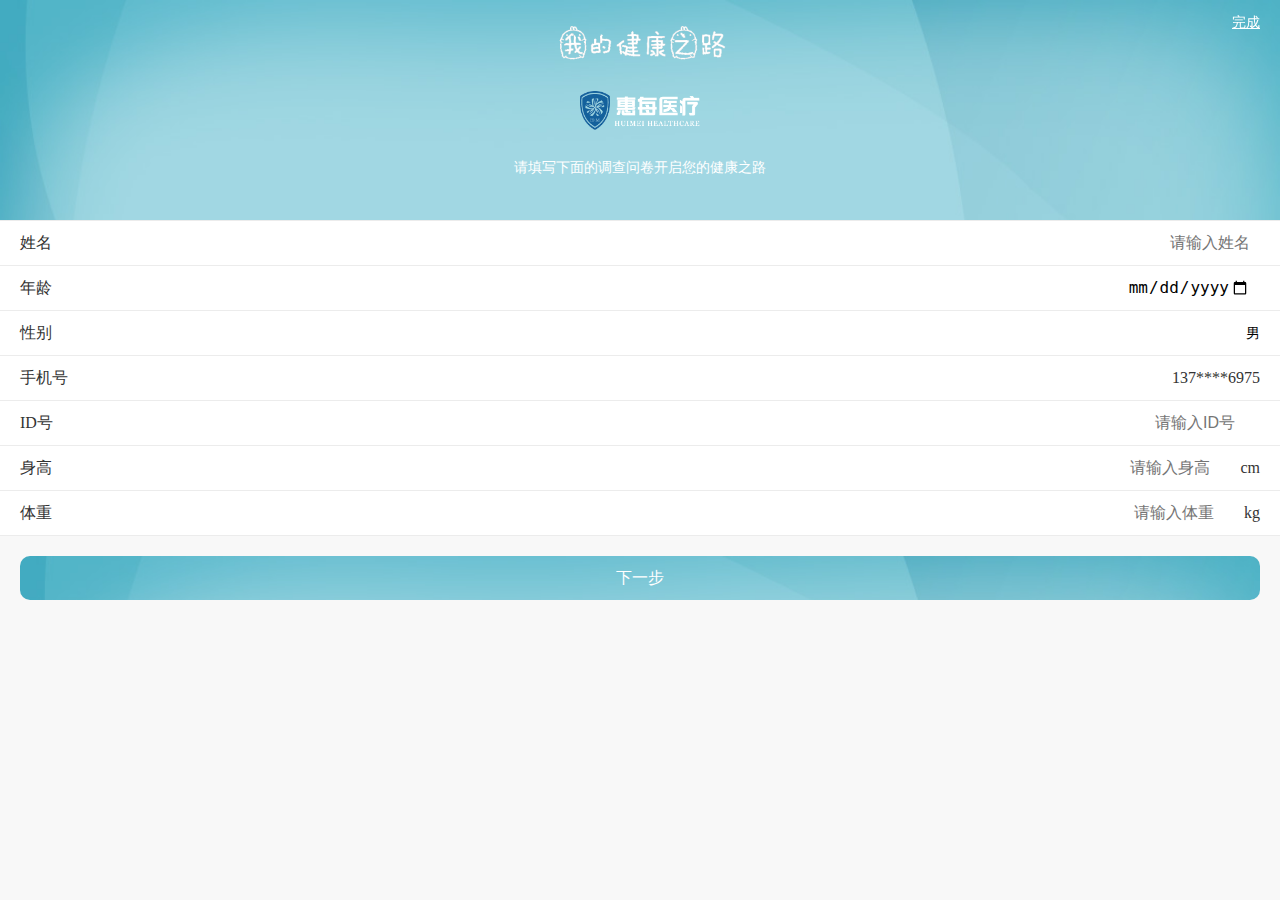
<file: index.html>
<!DOCTYPE html>
<html lang="en">
<head>
    <meta charset="UTF-8">
    <title>我的健康之路</title>
    <meta name="viewport" content="width=device-width, user-scalable=no, initial-scale=1.0, maximum-scale=1.0, minimum-scale=1.0">
    <link rel="stylesheet" href="css/animate.css">
    <link rel="stylesheet" href="css/css.css">
</head>
<body>
<div class="main">
    <div class="head_portrait">
        <a href="javascropt:;">完成</a>
        <h2><img src="images/health.png" alt=""></h2>
        <img src="images/logo-xx.png" alt="头像">
       <!-- <p>Hi,<span>您好</span></p>-->
        <p>请填写下面的调查问卷开启您的健康之路</p>
    </div>

    <div class="content marginTop0">
        <ul class="per_information">
           <li>
               <label for="name">姓名</label>
               <input type="text" id="name" placeholder="请输入姓名">
           </li>
            <li>
                <label for="age">年龄</label>
                <input type="date" id="age" placeholder="请输入年龄">
            </li>
            <li>
                <label for="sex">性别</label>
                <select name="sex" id="sex">
                    <option value="男">男</option>
                    <option value="女">女</option>
                </select>

            </li>
            <li>
                <label >手机号</label>
                <span class="star">13730036975</span>
            </li>
            <li>
                <label for="ID">ID号</label>
                <input type="number" id="ID" placeholder="请输入ID号">
            </li>
            <li>
                <label for="height">身高</label>
                <span>cm</span>
                <input type="number" id="height" placeholder="请输入身高">
            </li>
            <li>
                <label for="weight">体重</label>
                <span>kg</span>
                <input type="number" id="weight" placeholder="请输入体重">
            </li>
        </ul>
        <div class="btn">
            <a href="html/index-1.html">下一步</a>
        </div>
        <div class="bottom"></div>
    </div>
</div>
<script src="js/jquery.js"></script>
<script>
    $(function() {
        var phone = $('.star').text();
        var mphone = phone.substr(0, 3) + '****' + phone.substr(7);
        $('.star').text(mphone)
    });
</script>
</body>
</html>
</file>
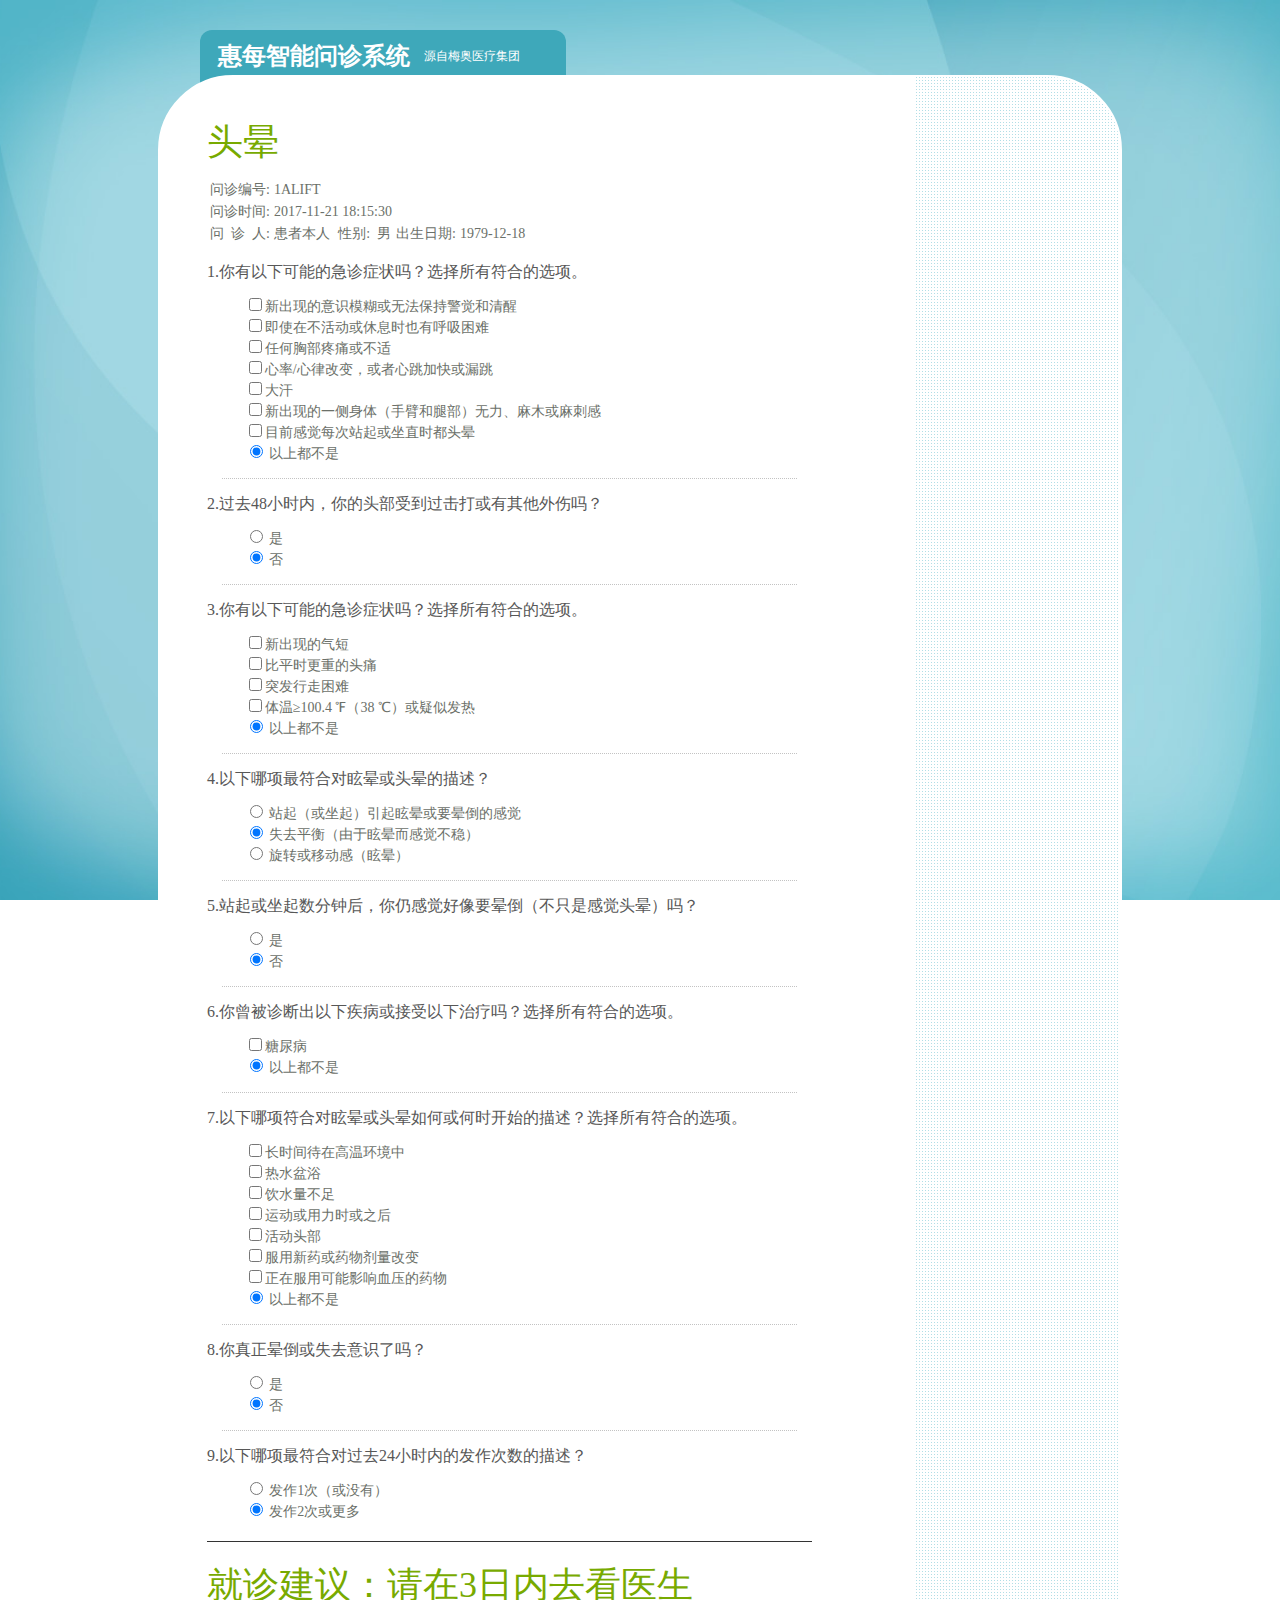
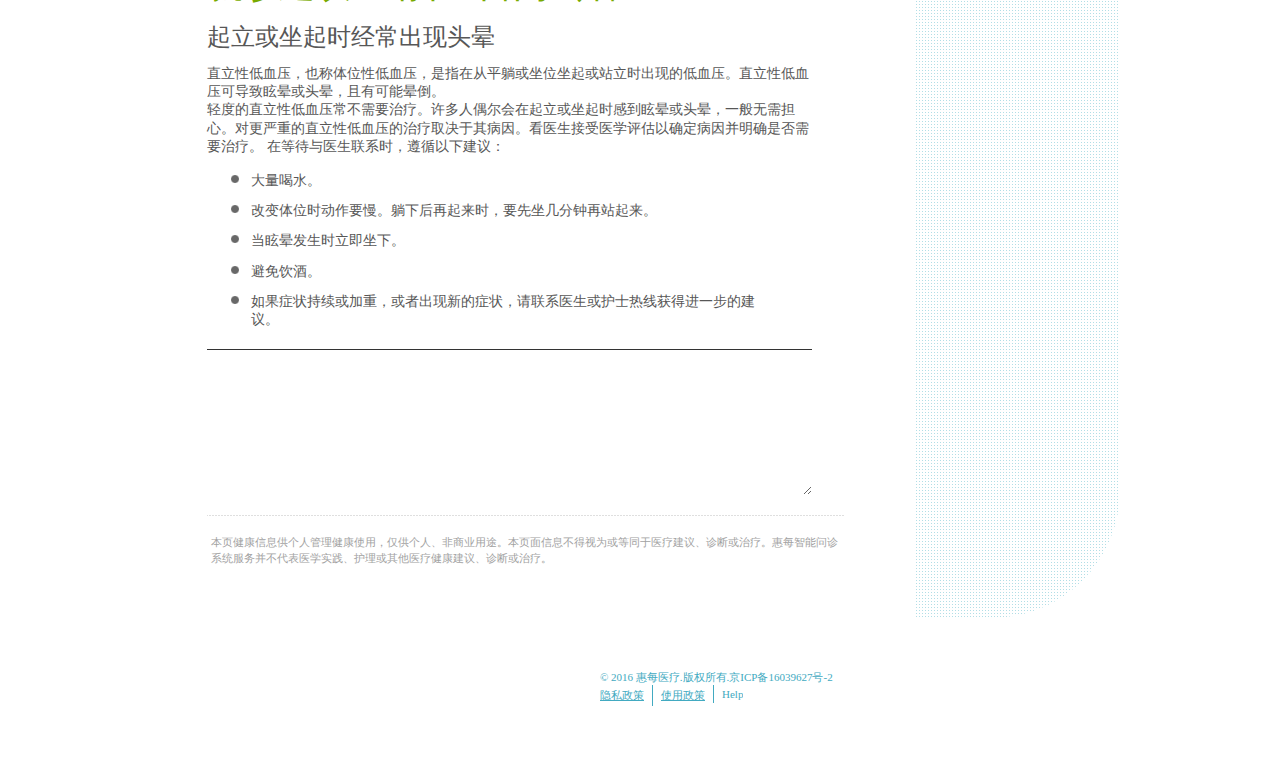
<file: amc结论/index.html>
<!DOCTYPE html>
<!-- saved from url=(0076)http://amc.huimeicare.com/amcprv.do?cid=1251075d-db66-4fa9-8151-6a1348158fb4 -->
<html><head><meta http-equiv="Content-Type" content="text/html; charset=UTF-8">
    <meta http-equiv="X-UA-Compatible" content="IE=EmulateIE9">
    <meta http-equiv="Expires" content="-1">
    <meta http-equiv="Cache-Control" content="no-store">
    <meta http-equiv="Pragma" content="no-cache">
    
    <script type="text/javascript">
        var JAVASCRIPTROOT = "https://gpsnetx.mayoclinic.org/cgt/amcostatic";
    </script>
    <title>惠每智能问诊系统</title>
    
    
    <link href="./惠每智能问诊系统1_files/main.css" rel="stylesheet" type="text/css">
    <link href="./惠每智能问诊系统1_files/main(1).css" rel="stylesheet" type="text/css">
    <link href="./惠每智能问诊系统1_files/print.css" rel="stylesheet" type="text/css" media="print">
    <link href="./惠每智能问诊系统1_files/jquery-te-1.4.0.css" rel="stylesheet" type="text/css">

    <script src="./惠每智能问诊系统1_files/jquery-1.5.2.min.js.下载" type="text/javascript"></script>
    <script src="./惠每智能问诊系统1_files/jquery.tinyscrollbar.min.js.下载" type="text/javascript"></script>
    <script src="./惠每智能问诊系统1_files/common.js.下载" type="text/javascript"></script>
    <script src="./惠每智能问诊系统1_files/common.js(1).下载" type="text/javascript"></script>    
    
    <style>
    b {font-weight:bold }
    </style>
    
    <!--[if lt IE 9]>
        <script src="https://gpsnetx.mayoclinic.org/cgt/amcostatic/js/common/pie.js" type="text/javascript"></script>
        <script src="https://gpsnetx.mayoclinic.org/cgt/amcostatic/js/common/jquery.backstretch.min.js" type="text/javascript"></script>
        <script src="https://gpsnetx.mayoclinic.org/cgt/amcostatic/js/common/iefix.js" type="text/javascript"></script>
    <![endif]-->
</head>
<body class="conclusion">
<!-- Begin _Header Generated 4/12/2016 1:04:25 AM -->
    <div id="headerw">
        <div id="header">
            <ul>
                <li><h1>惠每智能问诊系统</h1></li>
                <li class="providedby">源自梅奥医疗集团 </li>
                <li class="logout"></li>
            </ul>
        </div>
    </div>
<!-- END _Header -->    
<div id="main">
<div id="content">



<!--<a class="print" href="javascript:window.print();">打印</a>-->

<!-- emergency,info -->
<div id="conclusion" class="">

<div style="font-size: 36px;font-weight: normal;color: #78aa00;width: 460px;line-height: 1em;margin: 0 0 18px 0;float-right:20px">
头晕
</div>

<div>
<table>
<tbody><tr>
    <td>问诊编号:</td>
    <td colspan="3">1ALIFT</td>
</tr>
<tr>
    <td>问诊时间:</td>
    <td colspan="3">2017-11-21 18:15:30</td>
</tr>
<tr>
    <td>问&nbsp;&nbsp;诊&nbsp;&nbsp;人:</td><td>患者本人</td>
    <td>性别:</td><td> 男</td>
    <td>出生日期:</td><td>1979-12-18</td>
</tr>
</tbody></table>
<br>
</div>

<!-- QAS -->


<div class="item">
<h3>1.你有以下可能的急诊症状吗？选择所有符合的选项。   </h3>

		<div style="margin-left:1cm;">
		    

		    
		    <input id="question_292_0_0" data-id="292" name="question_292" type="checkbox" value="1">新出现的意识模糊或无法保持警觉和清醒
		    		    
		    
		    
		    
		    
			
			
		</div>


		<div style="margin-left:1cm;">
		    

		    
		    <input id="question_292_1_0" data-id="292" name="question_292" type="checkbox" value="2">即使在不活动或休息时也有呼吸困难
		    		    
		    
		    
		    
		    
			
			
		</div>


		<div style="margin-left:1cm;">
		    

		    
		    <input id="question_292_2_0" data-id="292" name="question_292" type="checkbox" value="3">任何胸部疼痛或不适 
		    		    
		    
		    
		    
		    
			
			
		</div>


		<div style="margin-left:1cm;">
		    

		    
		    <input id="question_292_3_0" data-id="292" name="question_292" type="checkbox" value="4">心率/心律改变，或者心跳加快或漏跳
		    		    
		    
		    
		    
		    
			
			
		</div>


		<div style="margin-left:1cm;">
		    

		    
		    <input id="question_292_4_0" data-id="292" name="question_292" type="checkbox" value="5">大汗
		    		    
		    
		    
		    
		    
			
			
		</div>


		<div style="margin-left:1cm;">
		    

		    
		    <input id="question_292_5_0" data-id="292" name="question_292" type="checkbox" value="6">新出现的一侧身体（手臂和腿部）无力、麻木或麻刺感
		    		    
		    
		    
		    
		    
			
			
		</div>


		<div style="margin-left:1cm;">
		    

		    
		    <input id="question_292_6_0" data-id="292" name="question_292" type="checkbox" value="7">目前感觉每次站起或坐直时都头晕
		    		    
		    
		    
		    
		    
			
			
		</div>


		<div style="margin-left:1cm;">
		    

		    		    
		    
		    
		    <input data-id="292" id="question_292_noneOfAbove" name="question_292_noneOfAbove_1" type="radio" data-type="NONEOFABOVE" value="-1" checked="">
		         以上都不是 
		    
		    
		    
			
			
		</div>


</div>

<p class="line" style="margin: 15px;border-bottom: 1px dotted #c3c3c3;"></p>
<div class="item">
<h3>2.过去48小时内，你的头部受到过击打或有其他外伤吗？<br>
 </h3>

		<div style="margin-left:1cm;">
		    
		    <input id="question_2659_0" data-id="2659" name="question_2659" type="radio" value="1">
		     <label for="question_2659_0">是</label>
		    

		    		    
		    
		    
		    
		    
			
			
		</div>


		<div style="margin-left:1cm;">
		    
		    <input id="question_2659_1" data-id="2659" name="question_2659" type="radio" value="2" checked="">
		     <label for="question_2659_1">否</label>
		    

		    		    
		    
		    
		    
		    
			
			
		</div>


</div>

<p class="line" style="margin: 15px;border-bottom: 1px dotted #c3c3c3;"></p>
<div class="item">
<h3>3.你有以下可能的急诊症状吗？选择所有符合的选项。   </h3>

		<div style="margin-left:1cm;">
		    

		    
		    <input id="question_292_0_2" data-id="292" name="question_292" type="checkbox" value="1">新出现的气短
		    		    
		    
		    
		    
		    
			
			
		</div>


		<div style="margin-left:1cm;">
		    

		    
		    <input id="question_292_1_2" data-id="292" name="question_292" type="checkbox" value="2">比平时更重的头痛
		    		    
		    
		    
		    
		    
			
			
		</div>


		<div style="margin-left:1cm;">
		    

		    
		    <input id="question_292_2_2" data-id="292" name="question_292" type="checkbox" value="3">突发行走困难
		    		    
		    
		    
		    
		    
			
			
		</div>


		<div style="margin-left:1cm;">
		    

		    
		    <input id="question_292_3_2" data-id="292" name="question_292" type="checkbox" value="4">体温≥100.4 ℉（38 ℃）或疑似发热
		    		    
		    
		    
		    
		    
			
			
		</div>


		<div style="margin-left:1cm;">
		    

		    		    
		    
		    
		    <input data-id="292" id="question_292_noneOfAbove" name="question_292_noneOfAbove_3" type="radio" data-type="NONEOFABOVE" value="-1" checked="">
		         以上都不是 
		    
		    
		    
			
			
		</div>


</div>

<p class="line" style="margin: 15px;border-bottom: 1px dotted #c3c3c3;"></p>
<div class="item">
<h3>4.以下哪项最符合对眩晕或头晕的描述？  </h3>

		<div style="margin-left:1cm;">
		    
		    <input id="question_6621_0" data-id="6621" name="question_6621" type="radio" value="1">
		     <label for="question_6621_0">站起（或坐起）引起眩晕或要晕倒的感觉</label>
		    

		    		    
		    
		    
		    
		    
			
			
		</div>


		<div style="margin-left:1cm;">
		    
		    <input id="question_6621_1" data-id="6621" name="question_6621" type="radio" value="2" checked="">
		     <label for="question_6621_1">失去平衡（由于眩晕而感觉不稳）</label>
		    

		    		    
		    
		    
		    
		    
			
			
		</div>


		<div style="margin-left:1cm;">
		    
		    <input id="question_6621_2" data-id="6621" name="question_6621" type="radio" value="3">
		     <label for="question_6621_2">旋转或移动感（眩晕）</label>
		    

		    		    
		    
		    
		    
		    
			
			
		</div>


</div>

<p class="line" style="margin: 15px;border-bottom: 1px dotted #c3c3c3;"></p>
<div class="item">
<h3>5.站起或坐起数分钟后，你仍感觉好像要晕倒（不只是感觉头晕）吗？ </h3>

		<div style="margin-left:1cm;">
		    
		    <input id="question_3880_0" data-id="3880" name="question_3880" type="radio" value="1">
		     <label for="question_3880_0">是</label>
		    

		    		    
		    
		    
		    
		    
			
			
		</div>


		<div style="margin-left:1cm;">
		    
		    <input id="question_3880_1" data-id="3880" name="question_3880" type="radio" value="2" checked="">
		     <label for="question_3880_1">否</label>
		    

		    		    
		    
		    
		    
		    
			
			
		</div>


</div>

<p class="line" style="margin: 15px;border-bottom: 1px dotted #c3c3c3;"></p>
<div class="item">
<h3>6.你曾被诊断出以下疾病或接受以下治疗吗？选择所有符合的选项。 </h3>

		<div style="margin-left:1cm;">
		    

		    
		    <input id="question_290_0_5" data-id="290" name="question_290" type="checkbox" value="1">糖尿病 
		    		    
		    
		    
		    
		    
			
			
		</div>


		<div style="margin-left:1cm;">
		    

		    		    
		    
		    
		    <input data-id="290" id="question_290_noneOfAbove" name="question_290_noneOfAbove_6" type="radio" data-type="NONEOFABOVE" value="-1" checked="">
		         以上都不是 
		    
		    
		    
			
			
		</div>


</div>

<p class="line" style="margin: 15px;border-bottom: 1px dotted #c3c3c3;"></p>
<div class="item">
<h3>7.以下哪项符合对眩晕或头晕如何或何时开始的描述？选择所有符合的选项。  </h3>

		<div style="margin-left:1cm;">
		    

		    
		    <input id="question_6399_0_6" data-id="6399" name="question_6399" type="checkbox" value="1">长时间待在高温环境中
		    		    
		    
		    
		    
		    
			
			
		</div>


		<div style="margin-left:1cm;">
		    

		    
		    <input id="question_6399_1_6" data-id="6399" name="question_6399" type="checkbox" value="2">热水盆浴
		    		    
		    
		    
		    
		    
			
			
		</div>


		<div style="margin-left:1cm;">
		    

		    
		    <input id="question_6399_2_6" data-id="6399" name="question_6399" type="checkbox" value="3">饮水量不足
		    		    
		    
		    
		    
		    
			
			
		</div>


		<div style="margin-left:1cm;">
		    

		    
		    <input id="question_6399_3_6" data-id="6399" name="question_6399" type="checkbox" value="4">运动或用力时或之后
		    		    
		    
		    
		    
		    
			
			
		</div>


		<div style="margin-left:1cm;">
		    

		    
		    <input id="question_6399_4_6" data-id="6399" name="question_6399" type="checkbox" value="5">活动头部
		    		    
		    
		    
		    
		    
			
			
		</div>


		<div style="margin-left:1cm;">
		    

		    
		    <input id="question_6399_5_6" data-id="6399" name="question_6399" type="checkbox" value="6">服用新药或药物剂量改变
		    		    
		    
		    
		    
		    
			
			
		</div>


		<div style="margin-left:1cm;">
		    

		    
		    <input id="question_6399_6_6" data-id="6399" name="question_6399" type="checkbox" value="7">正在服用可能影响血压的药物
		    		    
		    
		    
		    
		    
			
			
		</div>


		<div style="margin-left:1cm;">
		    

		    		    
		    
		    
		    <input data-id="6399" id="question_6399_noneOfAbove" name="question_6399_noneOfAbove_7" type="radio" data-type="NONEOFABOVE" value="-1" checked="">
		         以上都不是 
		    
		    
		    
			
			
		</div>


</div>

<p class="line" style="margin: 15px;border-bottom: 1px dotted #c3c3c3;"></p>
<div class="item">
<h3>8.你真正晕倒或失去意识了吗？ </h3>

		<div style="margin-left:1cm;">
		    
		    <input id="question_5398_0" data-id="5398" name="question_5398" type="radio" value="1">
		     <label for="question_5398_0">是</label>
		    

		    		    
		    
		    
		    
		    
			
			
		</div>


		<div style="margin-left:1cm;">
		    
		    <input id="question_5398_1" data-id="5398" name="question_5398" type="radio" value="2" checked="">
		     <label for="question_5398_1">否</label>
		    

		    		    
		    
		    
		    
		    
			
			
		</div>


</div>

<p class="line" style="margin: 15px;border-bottom: 1px dotted #c3c3c3;"></p>
<div class="item">
<h3>9.以下哪项最符合对过去24小时内的发作次数的描述？ </h3>

		<div style="margin-left:1cm;">
		    
		    <input id="question_5400_0" data-id="5400" name="question_5400" type="radio" value="1">
		     <label for="question_5400_0">发作1次（或没有） </label>
		    

		    		    
		    
		    
		    
		    
			
			
		</div>


		<div style="margin-left:1cm;">
		    
		    <input id="question_5400_1" data-id="5400" name="question_5400" type="radio" value="2" checked="">
		     <label for="question_5400_1">发作2次或更多</label>
		    

		    		    
		    
		    
		    
		    
			
			
		</div>


</div>

<p class="hr" style="margin-top: 20px;border-bottom: 1px solid #333;"></p>
<p style="page-break-after:always;">
<!-- CIS -->
             
             
             </p><h1 style="width: auto;">就诊建议：请在3日内去看医生</h1>
             
             
             
             
             <div class="item ">
             <h2>起立或坐起时经常出现头晕 </h2>
             <p> 直立性低血压，也称体位性低血压，是指在从平躺或坐位坐起或站立时出现的低血压。直立性低血压可导致眩晕或头晕，且有可能晕倒。<br>
轻度的直立性低血压常不需要治疗。许多人偶尔会在起立或坐起时感到眩晕或头晕，一般无需担心。对更严重的直立性低血压的治疗取决于其病因。看医生接受医学评估以确定病因并明确是否需要治疗。
         		 
           			
           				
	                
	                	在等待与医生联系时，遵循以下建议：
	                
           			
           		
           			
           		
           			
           		
           			
           		
           			
           		
           			
           		
             </p>
             <ul>
                 
                 
                 
                 
                 <li>大量喝水。 </li>
                 
                 
                 
                 <li>改变体位时动作要慢。躺下后再起来时，要先坐几分钟再站起来。 </li>
                 
                 
                 
                 <li>当眩晕发生时立即坐下。 </li>
                 
                 
                 
                 <li>避免饮酒。 </li>
                 
                 
                 
                 <li>如果症状持续或加重，或者出现新的症状，请联系医生或护士热线获得进一步的建议。 </li>
                 
                 
             </ul>
            </div>
             
             
             
             
             
             
             
             
             
             
             
             
             
            <p class="hr" style="margin-top: 20px;border-bottom: 1px solid #333;"></p>
             
            

  <p>
</p><div class="jqte_editor">

</div>

<p class="terms">本页健康信息供个人管理健康使用，仅供个人、非商业用途。本页面信息不得视为或等同于医疗建议、诊断或治疗。惠每智能问诊系统服务并不代表医学实践、护理或其他医疗健康建议、诊断或治疗。</p>
</div>
</div>

<div id="mainbot"></div>
</div>
 
<div id="footer">
    <p>© 2016 惠每医疗.版权所有.京ICP备16039627号-2</p>
    <ul>
     <li><a class="f-help" href="http://amc.huimeicare.com/amcprv.do?cid=1251075d-db66-4fa9-8151-6a1348158fb4#" id="privacy_policy" style="text-decoration: underline;">隐私政策
     <div style="display: none;">
     <h2 style="color:#42aac1;font-size: 34px;">隐私政策</h2>
     <div style="width: 100%;height:85%;overflow: auto">
     <p style="margin: 15px 0 15px 0;">2017年1月1日更新</p>
     <p style="line-height: 24px;">
     惠每华康健康管理（北京）有限公司（以下简称“惠每”）致力于保护您的线上隐私。关于您使用惠每智能问诊系统服务（以下简称"服务"）时所提供的信息，我们认为，您有必要知悉我们对这些信息的收集、使用和公开过程。若同意此隐私政策，即表示您同意本政策中对有关您的个人信息收集、使用和公开的规定。若使用服务，即表示您同意本隐私政策，且同意我们分享关于您的以下资料。服务的使用遵循自愿原则，若您不同意本政策，则不能使用服务。
     </p>
     <h3 style="margin: 0 0 15px 0;"><strong>1.	我们收集的信息及其使用</strong></h3>
     <p>当您访问服务时，我们会收集需要服务的个人的人口统计学信息，包括出生日期、性别以及给个人访问服务提供许可的赞助组织。我们还会收集为了提供服务所必须的，您的症状评估反馈。同时，我们会利用这些信息来追踪和报告服务的使用情况。<strong>我们不会通过网站界面收集您的姓名、地址、计算机IP地址或设备ID。</strong></p>
     <h3 style="margin: 0 0 15px 0;"><strong>2.	我们可能如何分享您所提供的信息</strong></h3>
     <p style="line-height: 24px;">
     <strong>·</strong> 所有用户的信息都整合在一起，不会记录姓名等个人敏感信息。我们可能会把这些信息分享给赞助您使用服务的组织，目的是进行人群健康管理——改善特定人群的健康状况及医疗的使用行为。<br>
     <strong>·</strong> 为了遵守法律需要、回应传审、搜查证令或其他法律程序；为了执行使用条款或保护我方的法律权益；或为了保护公众安全，如果有必要，我们可能会将您使用服务时输入的信息披露给第三方。<br>
     <strong>·</strong> 我们还可能将您提供的信息分享给第三方，用于科研、提升我们的产品和服务或其他商业用途。但不会记录姓名等个人敏感信息。

     </p>
     <h3 style="margin: 0 0 15px 0;"><strong>3.	我们如何使用cookies</strong></h3>
     <p style="line-height: 24px;">
     “cookies”是指在用户访问网页时，某些网站存储于用户计算机硬盘驱动器上的碎片化信息。服务会暂时保留会话数据，以便提供更好的服务。但收集这些数据不会让我们对您进行个人识别。大多数浏览器能自动接受cookies，但允许用户自己更改安全设置，因此您可以自行决定是否批准或拒绝某个cookie。我们的网站要求您同时启用cookies和JavaScript。如果拒绝来自我们站点的cookies，网站的某些功能可能无法正常使用。
     </p>
     <h3 style="margin: 0 0 15px 0;"><strong>4.	调查</strong></h3>
     <p style="line-height: 24px;">
     访问在线惠每智能问诊系统时，您可能需要完成一些调查。我们使用调查所得的信息，来更好地了解用户的需求，并收集有关医疗趋势和问题的信息。我们可能会将调查所得的信息分享给负责数据管理服务的第三方。这些第三方都已经同意为调查数据保密。调查数据还可能以集合、非个人识别的形式分享给与我们有商业合作的第三方。
     </p>
     <h3 style="margin: 0 0 15px 0;"><strong>5.	儿童政策</strong></h3>
     <p style="line-height: 24px;">本网站适用于18岁及以上的成年人，不适用于18岁以下者。我们不会收集有关18岁以下者的任何个人识别信息。</p>
     <h3 style="margin: 0 0 15px 0;"><strong>隐私政策的变化</strong></h3>
     <p style="line-height: 24px;"><strong>我们会不时更新本隐私政策。本隐私政策文件开头，标识了更新日期。如果与上次访问时相比，更新日期有所变动，希望您重新阅读更新的版本，以了解有关您个人信息保护的政策。</strong></p>
     </div>
     </div>
     </a></li>

     <li><a class="f-help" href="http://amc.huimeicare.com/amcprv.do?cid=1251075d-db66-4fa9-8151-6a1348158fb4#" id="terms_of_use" style="text-decoration: underline;">使用政策
     <div style="display: none;position: relative">
     <div>
     <h2 style="color:#42aac1;font-size: 34px;">使用政策</h2>
     </div>
     <div style="width: 100%;height:80%;overflow: auto">
     <p style="margin: 15px 0 15px 0;">2017年1月1日更新</p>
     <p style="line-height: 24px;">以下使用条款与条件是您与惠每华康健康管理（北京）有限公司（以下简称“惠每”）对惠每智能问诊系统服务（以下简称"服务"）所达成的共同协议。惠每可能在任何时间修改这些条款与条件。由于本协议会在访问或使用在线惠每智能问诊系统时出现，若您访问或使用在线惠每智能问诊系统，即表示您接受本协议。</p>
     <h3 style="margin: 0 0 15px 0;"><strong>紧急医疗状况</strong></h3>
     <p style="line-height: 24px;color:#C00000;font-weight:bold">服务不适用于所有健康问题，尤其是紧急医疗事件，而且惠每不对您可能提出的询问做出回复时间上的保证。因此，如果发生了紧急医疗状况，您不应到本网站寻求帮助，而应该寻求适当的紧急医疗救助。</p>
     <h3 style="margin: 0 0 15px 0;"><strong>只对中国居民开放</strong></h3>
     <p style="line-height: 24px;">只有中国居民能使用服务。访问服务即表示并保证您是中国居民。</p>
     <h3 style="margin: 0 0 15px 0;"><strong>隐私</strong></h3>
     <p style="line-height: 24px;">请阅读隐私政策，以了解我们会收集您的哪些信息，以及会如何使用和公开这些信息。</p>
     <h3 style="margin: 0 0 15px 0;"><strong>只提供健康信息</strong></h3>
     <p style="line-height: 24px;">服务只提供一般健康信息，并帮助用户决定要寻求的医疗服务。本网站的任何信息都不能被当作或代替医学建议、诊断或治疗。本网站及其服务不等同于医疗、护理或其他专业的医疗建议、诊断或治疗。</p>
     <h3 style="margin: 0 0 15px 0;"><strong>安全</strong></h3>
     <p style="line-height: 24px;">我们十分重视您通过本站点所提交的数据的安全。本站点采用加密技术保护您的信息。我们不断检查自己的安全措施，以确保您的资料安全。但是，任何系统都无法完全阻止恶意入侵或疏忽泄密的风险。另外，当您通过互联网传送信息时，该信息会通过一个中介传送，但这个中介不在我们的管辖范围之内，因此信息在到达我们的网站之前，其传送的安全性可能已经受到损害。因此，惠每对信息的机密性和安全性不作任何保证。
     <span style="color:#C00000;font-weight:bold">另外，在使用在线惠每智能问诊系统时，您需要明确并独自承担任何未经授权的信息披露或恶意入侵，或数据及其他信息传输延迟、失败、中断或错误的风险。</span>
     </p>
     <h3 style="margin: 0 0 15px 0;"><strong>不作保证</strong></h3>
     <p style="line-height: 24px;color:#C00000;">您了解并同意服务是在“按现状”基础上进行的。对于服务和其他任何商品，以及与服务相关的信息或服务，惠每不作任何明示或默示保证，以及表示或认可（包括对于所有权或侵权作出没有限制的担保，或关于某一特定用途的适用性和默认保证）。另外，惠每不能保证在使用在线惠每智能问诊系统期间不会出现技术困难，包括但不限于：信息不可用、故障停用、服务中断、计算机病毒或蠕虫病毒。为了满足您的数据输入和输出准确度的个人需求，您有责任采取合适的防病毒措施和监控行为。</p>
     <h3 style="margin: 0 0 15px 0;"><strong>责任范围</strong></h3>
     <p style="line-height: 24px;color:#C00000;">您需要承担使用服务的全部风险，任何情况下，惠每都不会对以下内容负责：任何直接事件、间接事件、偶然事件、结果事件、特殊事件、惩戒事件、惩罚事件，或任何其他货币或其他损害、费用、罚款、处罚，或以任何方式由服务引起或与其有关的负债，或通过服务进行的网站访问，和/或您在此提供的内容或信息。若对服务有不满意之处，停止使用服务是您唯一、特有的补救方式。</p>
     <h3 style="margin: 0 0 15px 0;"><strong>用户协议</strong></h3>
     <p style="line-height: 24px;">您同意：<br>
     1.	您在服务上提供的信息真实、准确，且属于被服务者本人。<br>
     2.	您不会将服务用于任何非法用途，或用违反当地法律、国家法律或国际法律的方式使用服务。<br>
     3.	您不会禁用、“恶意入侵”或干扰本网站的正常功能。</p>
     <h3 style="margin: 0 0 15px 0;"><strong>用户权利与责任</strong></h3>
     <p style="line-height: 24px;">您有以下权利与责任：<br>
     您有权了解服务是如何运转、如何帮助您的。<br>
     除不可控因素外，您有权一天24小时、一周7天、一年中每天都使用服务。<br>
     您有权从服务获得正确信息。<br>
     您有责任向服务提供正确信息。<br>
     获得健康建议后，您有权选择其他的治疗意见。</p>
     <h3 style="margin: 0 0 15px 0;"><strong>中止服务</strong></h3>
     <p style="line-height: 24px;">惠每保留在任何时间、通知或不通知您、暂时或永久地终止、更改、中断服务的权利。另外，如果您违反了本条款中的协议、惠每的其他协议或违反法律，或由于其他原因使我们认为您不再适合作为服务的用户，惠每可能终止、更改或限制您对服务的使用权限。</p>
     <h3 style="margin: 0 0 15px 0;"><strong>版权和商标信息</strong></h3>
     <p style="line-height: 24px;">"惠每" "惠每医疗" "Ask Mayo Clinic"等标识以及惠每的杏花盾标志都是惠每的注册商标和/或服务商标。服务的内容和设计受中国商标法保护。得到惠每的书面同意之前，您不能复制、重新生成、再版、上传、发布、展示、传播或重新设计任何以上资料。您可以用单个计算机查看、下载、展示或复印单份资料，但只能用作个人、非商业用途，且要符合以下条件：（1）不以任何方式改变或修改这些资料；（2）包括所有适用通知和免责声明（包括版权声明）；（3）不以暗示与惠每有某种关系或是惠每的附属实体的名义使用这些资料。您需要理解并同意，这些资料的所有权不会转移到您或任何其他用户手中。</p>
     <h3 style="margin: 0 0 15px 0;"><strong>纠纷解决</strong></h3>
     <p style="line-height: 24px;">您同意与使用服务有关的任何争议或索赔（包括人身伤害索赔）服从中国管辖权，任何这类争议都由中国法律管理。此协议也适用于代表您索赔的任何人。</p>
     </div>



     </div>
     </a></li>

     <li><a class="f-help" href="http://amc.huimeicare.com/amcprv.do?cid=1251075d-db66-4fa9-8151-6a1348158fb4#" id="faq" style="overflow: auto">Help

     <div style="display: none;">
     <h1>惠每智能问诊系统帮助</h1>
     <div style="width: 100%;height:85%;overflow: auto">
     <h2 style="color: #78aa00;font-size: 24px;">常见问题与解答</h2>
     <h3 style="font-weight: bold;margin: 0 0 6px 0;font-size: 16px;color: #303c42">谁可以使用这个症状评估工具？</h3>
     <p style="color: #303c42;font-size: 14px;margin: 0 0 10px 0">这个症状评估工具适用于所有18个月以上，没有怀孕的人。如果您需要为孕妇或18个月以下的幼儿进行症状评估，请拨打医疗机构的护士热线。</p>
     <h3 style="font-weight: bold;margin: 0 0 6px 0;font-size: 16px;color: #303c42">这个症状评估工具怎样评估症状？</h3>
     <p style="color: #303c42;font-size: 14px;margin: 0 0 10px 0">从主页的症状列表中选择一个症状，开始进行症状评估。然后，您会被问到三个人口统计学问题：</p>
     <ol>
     <li>1.	这个评估是为谁做的——您自己还是别人</li>
     <li>2.	出生日期</li>
     <li>3.	性别</li>
     </ol>
     <p style="color: #303c42;font-size: 14px;margin: 0 0 10px 0">需要年龄和性别信息来个性化评估问题，并提供合适的健康指导</p>
     <p style="color: #303c42;font-size: 14px;margin: 0 0 10px 0">输入人口统计学信息后，您会被问到一系列有关您的症状的问题。记住，如果是为别人评估症状，所有答案应该都是关于那个人的症状的。</p>
     <p style="color: #303c42;font-size: 14px;margin: 0 0 10px 0">评估最后，您会收到帮助您决定合适的治疗水平的建议。例如在家护理或者预约就诊，您也会收到居家护理信息来帮助您更好地管理疾病或外伤。</p>
     <h3 style="font-weight: bold;margin: 0 0 6px 0;font-size: 16px;color: #303c42">为什么我只是有小的健康问题，却会被问到急诊症状的问题？ </h3>
     <p style="color: #303c42;font-size: 14px;margin: 0 0 10px 0">在症状评估开始时，我们会问到有关急诊症状的问题，来排除危及生命的情况。我们这样做是为了及时指引有急诊症状的人立即就医。</p>
     <h3 style="font-weight: bold;margin: 0 0 6px 0;font-size: 16px;color: #303c42">我不确定怎样回答一个问题。可以去哪儿获得帮助？</h3>
     <p style="color: #303c42;font-size: 14px;margin: 0 0 10px 0">医疗机构的护士热线和客户服务中心可以回顾您在网上提交的信息，帮助您完成评估并回答您的问题。请按页面的提示信息找到相应的联系方式。</p>
     <h3 style="font-weight: bold;margin: 0 0 6px 0;font-size: 16px;color: #303c42">我可以打印并保存我的问诊结果吗？</h3>
     <p style="color: #303c42;font-size: 14px;margin: 0 0 10px 0">点击结果页上的 <strong>打印</strong> 可以打印建议和健康信息。您可以使用Adobe Acrobat将这个页面保存成PDF文档。请咨询Adobe Acrobat产品支持，了解如何将文档保存成PDF格式。</p>
     <h3 style="font-weight: bold;margin: 0 0 6px 0;font-size: 16px;color: #303c42">我的个人信息会被保密吗？</h3>
     <p style="color: #303c42;font-size: 14px;margin: 0 0 10px 0">是的。保护您的隐私对于我们来说非常重要。我们使用现有的最好的技术来保证您的个人信息的安全性。更多信息，请见隐私策略</p>
     <h2 style="color: #78aa00;font-size: 24px;">技术要求</h2>
     <h3 style="font-weight: bold;margin: 0 0 6px 0;font-size: 16px;color: #303c42">支持的浏览器</h3>
     <p style="color: #303c42;font-size: 14px;margin: 0 0 10px 0">使用符合标准的浏览器浏览本网站可以达到最佳效果。我们使用层级方法支持浏览器和平台，使用用户最多的浏览器支持最多。我们积极支持、测试Internet Explorer 9、Firefox、Safari 7和Chrome并解决这些浏览器的问题。 </p>
     <p style="color: #303c42;font-size: 14px;margin: 0 0 10px 0">由于使用标准、企业级的Web服务，使用很多浏览器和平台上都可以正常浏览本网站。但是，有一些浏览和平台可能无法稳定地显示页面，或支持所有功能。</p>
     <h2 style="color: #78aa00;font-size: 24px;">系统要求</h2>
     <p style="color: #303c42;font-size: 14px;margin: 0 0 10px 0">使用本网站完整功能的最低要求：</p>
     <table style=" border-collapse: collapse;
     border-bottom: 1px solid #dddddd;
     margin: 0 0 15px 0;">
     <tbody>
     <tr>
     <td style=" border-top: 1px solid #dddddd;padding: 8px 15px;color: #303c42;font-family: &#39;Swis721Light&#39;, sans-serif; font-size: 14px;">浏览器：</td>
     <td style=" border-top: 1px solid #dddddd;padding: 8px 15px;color: #303c42;font-family: &#39;Swis721Light&#39;, sans-serif; font-size: 14px;">Internet Explorer 9, Firefox, Safari 7和Chrome</td>
     </tr>
     <tr>
     <td style=" border-top: 1px solid #dddddd;padding: 8px 15px;color: #303c42;font-family: &#39;Swis721Light&#39;, sans-serif; font-size: 14px;">显示器大小/分辨率：</td>
     <td style=" border-top: 1px solid #dddddd;padding: 8px 15px;color: #303c42;font-family: &#39;Swis721Light&#39;, sans-serif; font-size: 14px;">1024 x 768</td>
     </tr>
     <tr>
     <td style=" border-top: 1px solid #dddddd;padding: 8px 15px;color: #303c42;font-family: &#39;Swis721Light&#39;, sans-serif; font-size: 14px;">网络速度：</td>
     <td style=" border-top: 1px solid #dddddd;padding: 8px 15px;color: #303c42;font-family: &#39;Swis721Light&#39;, sans-serif; font-size: 14px;">56K调制解调器或更高</td>
     </tr>
     </tbody>
     </table>
     <p style="color: #303c42;font-size: 14px;margin: 0 0 10px 0">我们使用弹出窗口显示某些内容。为了获得最好的用户体验，请确认您启用了浏览器中的弹出窗口屏蔽，以便能够正确地显示这些内容。</p>
     </div>
     </div>

     </a></li>
    </ul>  
</div>



<div id="popupwrapper"><div id="popupalign"><div id="popup"></div></div></div></body></html>
</file>
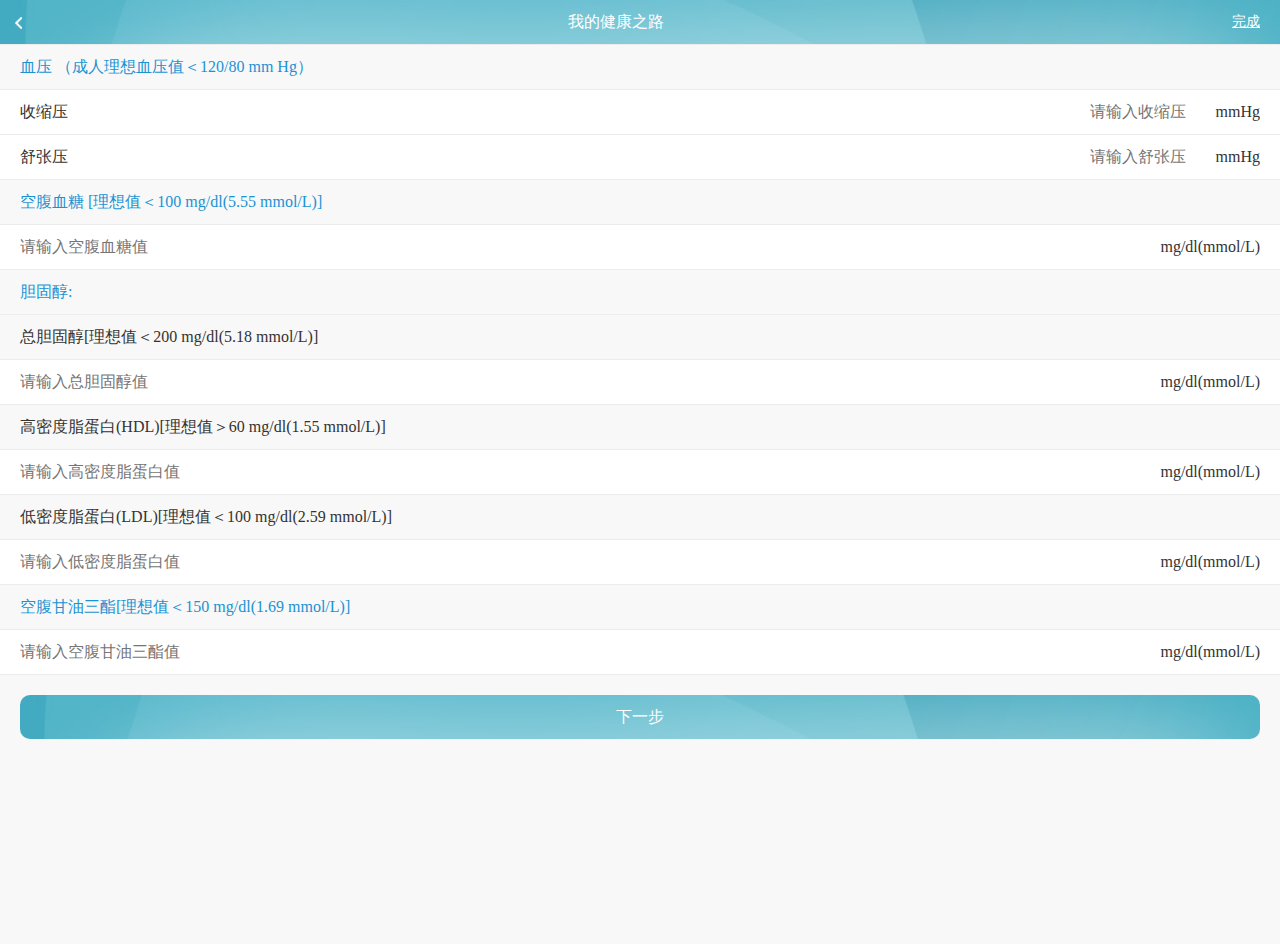
<file: html/index-1.html>
<!DOCTYPE html>
<html lang="en">
<head>
    <meta charset="UTF-8">
    <title>我的健康之路</title>
    <meta name="viewport" content="width=device-width, user-scalable=no, initial-scale=1.0, maximum-scale=1.0, minimum-scale=1.0">
    <link rel="stylesheet" href="../css/animate.css">
    <link rel="stylesheet" href="../css/css.css">
</head>
<body>
<div >

    <div class="title">
        <h1> <span onclick="window.history.go(-1);"><img src="../images/left_white.png" alt=""></span> 我的健康之路 <a href="javascropt:;">完成</a></h1>
    </div>
    <div class="content ">
        <ul class="per_information">
            <li class="no_bg blue">血压 （成人理想血压值＜120/80 mm Hg）</li>
            <li>
                <label for="systolic_pressure">收缩压</label>
                <span>mmHg</span>
                <input type="number" id="systolic_pressure" placeholder="请输入收缩压">
            </li>
            <li>
                <label for="diastolic_pressure">舒张压</label>
                <span>mmHg</span>
                <input type="number" id="diastolic_pressure" placeholder="请输入舒张压">
            </li>
            <li class="no_bg blue">空腹血糖 [理想值＜100 mg/dl(5.55 mmol/L)]</li>
            <li class="left clear">
                <input type="number" placeholder="请输入空腹血糖值">
                <span>mg/dl(mmol/L)</span>
            </li>
            <li class="no_bg blue" >胆固醇:</li>
            <li class="no_bg">总胆固醇[理想值＜200 mg/dl(5.18 mmol/L)]</li>
            <li class="left clear">
                <input type="number" placeholder="请输入总胆固醇值">
                <span>mg/dl(mmol/L)</span>
            </li>
            <li class="no_bg">高密度脂蛋白(HDL)[理想值＞60 mg/dl(1.55 mmol/L)]</li>
            <li class="left clear">
                <input type="number" placeholder="请输入高密度脂蛋白值">
                <span>mg/dl(mmol/L)</span>
            </li>
            <li class="no_bg">低密度脂蛋白(LDL)[理想值＜100 mg/dl(2.59 mmol/L)]</li>
            <li class="left clear">
                <input type="number" placeholder="请输入低密度脂蛋白值">
                <span>mg/dl(mmol/L)</span>
            </li>
            <li class="no_bg blue">空腹甘油三酯[理想值＜150 mg/dl(1.69 mmol/L)]</li>
            <li class="left clear">
                <input type="number" placeholder="请输入空腹甘油三酯值">
                <span>mg/dl(mmol/L)</span>
            </li>
        </ul>
        <div class="btn">
            <a href="two-1.html">下一步</a>
        </div>
        <div class="bottom"></div>
    </div>
</div>
</body>
</html>
</file>
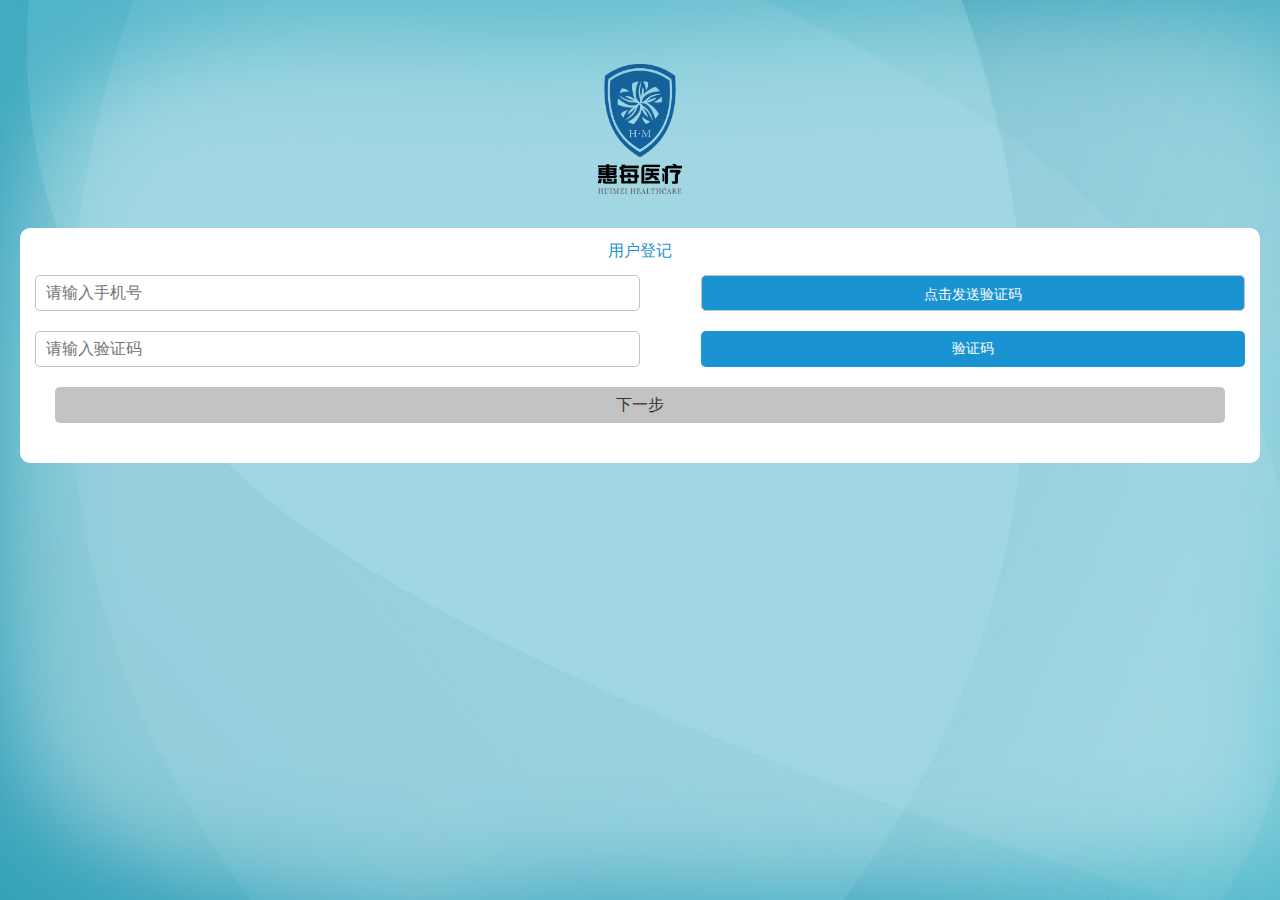
<file: html/message.html>
<!DOCTYPE html>
<html lang="en">
<head>
    <meta charset="UTF-8">
    <meta name="viewport" content="width=device-width, user-scalable=no, initial-scale=1.0, maximum-scale=1.0, minimum-scale=1.0">
    <title>Title</title>
    <link rel="stylesheet" href="../css/css.css">
</head>
<body>
<section id="message">
    <div class="img"><img src="../images/logo-quan.png" alt="惠每医疗"></div>
    <div class="phone">
        <form action="">
            <p>用户登记</p>
            <ul>
                <li>
                    <input type="tel" placeholder="请输入手机号" maxlength="11">
                    <input class="right" type="button" value="点击发送验证码" onclick="sendCode(this)" />
                   <!-- <span>获取验证码</span>-->
                </li>
                <li>
                    <input type="text" id="code" placeholder="请输入验证码">
                    <label class="right" for="code">验证码</label>
                </li>
                <li class="btn">
                    <a href="error.html">下一步</a>
                </li>
            </ul>
        </form>
    </div>
</section>
<script type="text/javascript">
    var clock = '';
    var nums = 60;
    var btn;
    function sendCode(thisBtn)
    {
        btn = thisBtn;
        btn.disabled = true; //将按钮置为不可点击
        btn.value = nums+'秒后可重新获取';
        btn.style.backgroundColor="rgb(195,195,195)";
        btn.style.color="rgb(51,51,51)";
        clock = setInterval(doLoop, 1000); //一秒执行一次
    }
    function doLoop()
    {
        nums--;
        if(nums > 0){
            btn.value = nums+'秒后可重新获取';
        }else{
            clearInterval(clock); //清除js定时器
            btn.disabled = false;
            btn.value = '点击发送验证码';
            nums = 10; //重置时间
        }
    }
</script>
</body>
</html>
</file>
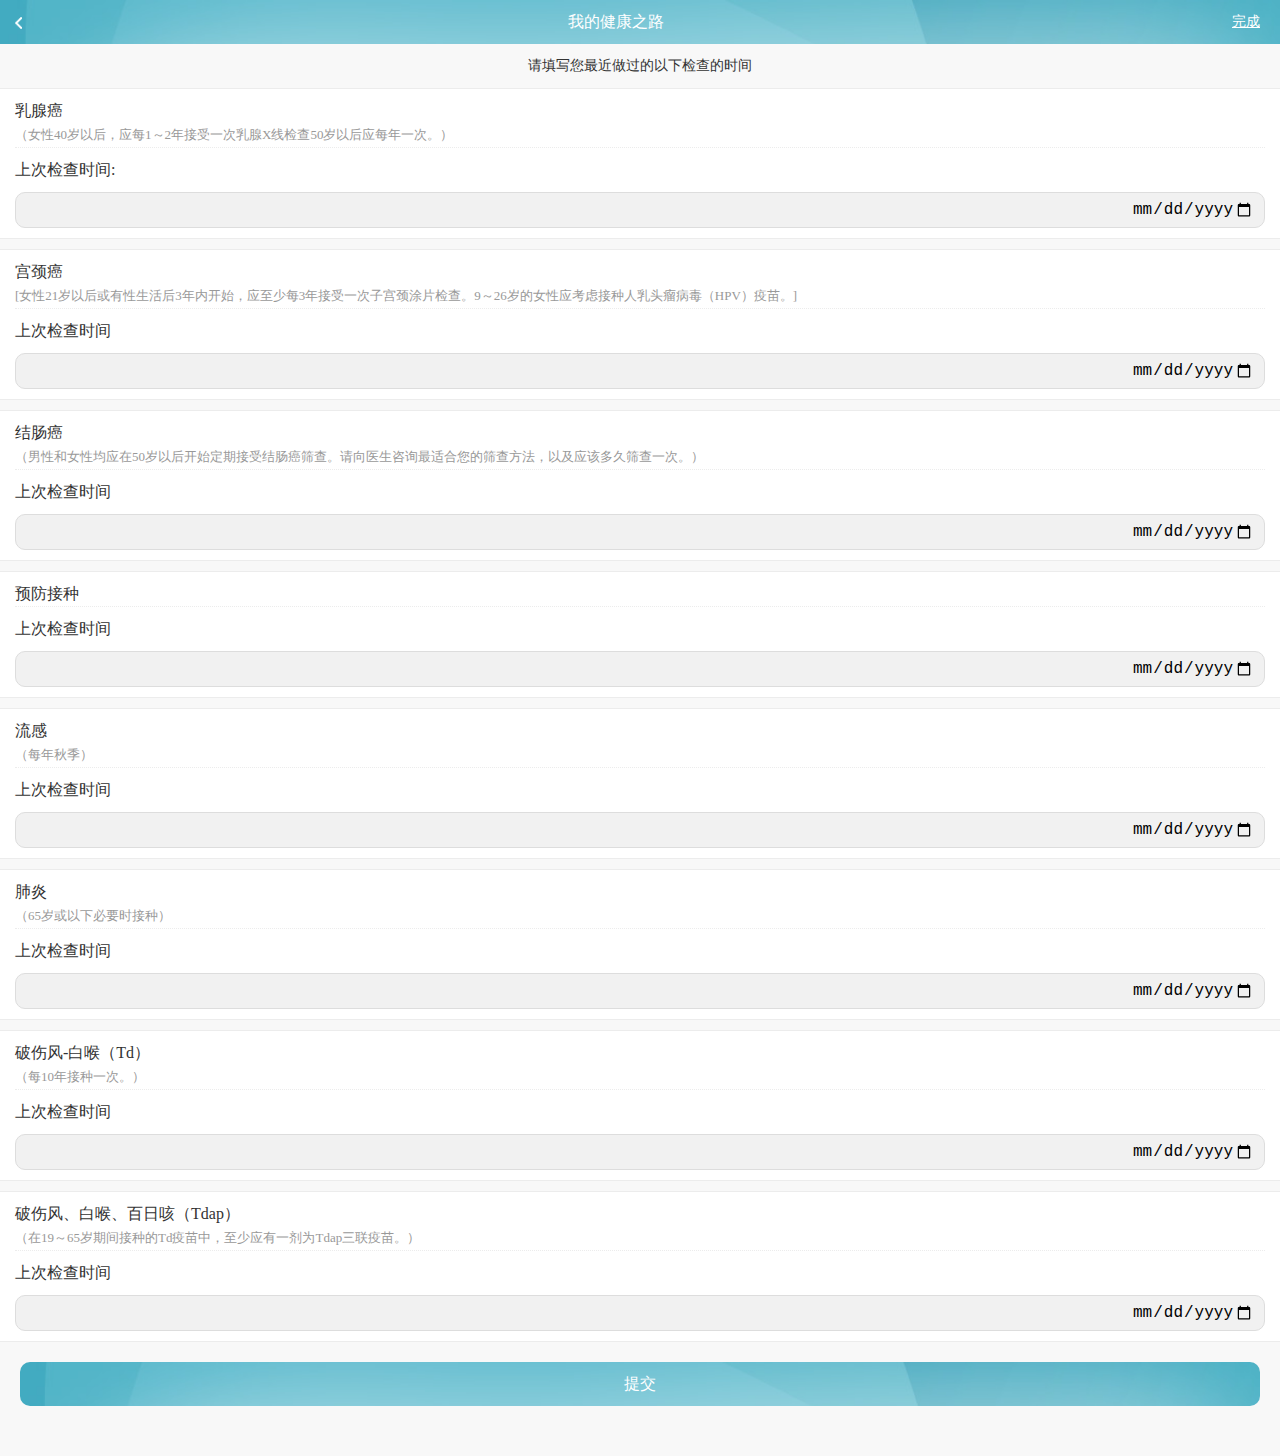
<file: html/three.html>
<!DOCTYPE html>
<html lang="en">
<head>
    <meta charset="UTF-8">
    <meta name="viewport" content="width=device-width, user-scalable=no, initial-scale=1.0, maximum-scale=1.0, minimum-scale=1.0">
    <title>我的健康之路</title>
    <link rel="stylesheet" href="../css/css.css">
</head>
<body>
<div class="title">
    <h1><span onclick="window.history.go(-1);"><img src="../images/left_white.png" alt=""></span> 我的健康之路<a href="javascropt:;">完成</a></h1>
</div>
<div class="content">
    <div class="screening">
        <p>请填写您最近做过的以下检查的时间</p>
        <ol>
            <li>
                <p class="top"><span class="blue_color" >乳腺癌</span>（女性40岁以后，应每1～2年接受一次乳腺X线检查50岁以后应每年一次。）</p>
                <div class="check_time">
                    <label for="date">上次检查时间:</label>
                    <input name="date" id="date"  type="date"  placeholder="请选择日期" >
                </div>
            </li>
            <li>
                <p class="top"><span class="blue_color">宫颈癌</span>[女性21岁以后或有性生活后3年内开始，应至少每3年接受一次子宫颈涂片检查。9～26岁的女性应考虑接种人乳头瘤病毒（HPV）疫苗。]</p>
                <div class="check_time">
                    <label for="date1" >上次检查时间</label>
                    <input   type="date"  name="date" id="date1"  placeholder="请选择日期">
                </div>
            </li>
            <li>
                <p class="top"><span class="blue_color">结肠癌</span>（男性和女性均应在50岁以后开始定期接受结肠癌筛查。请向医生咨询最适合您的筛查方法，以及应该多久筛查一次。）</p>
                <div class="check_time">
                    <label  for="date2" >上次检查时间</label>
                    <input    type="date"  name="date" id="date2"    placeholder="请选择日期">
                </div>
            </li>
            <li>
                <p class="top"><span class="blue_color">预防接种</span></p>
                <div class="check_time">
                    <label   for="date3">上次检查时间</label>
                    <input    type="date"  name="date" id="date3"   placeholder="请选择日期">
                </div>
            </li>
            <li>
                <p class="top"><span class="blue_color">流感</span>（每年秋季）</p>
                <div class="check_time">
                    <label   for="date4">上次检查时间</label>
                    <input type="date"  name="date" id="date4"   placeholder="请选择日期">
                </div>
            </li>
            <li>
                <p class="top"><span class="blue_color">肺炎</span>（65岁或以下必要时接种）</p>
                <div class="check_time">
                    <label for="date5" >上次检查时间</label>
                    <input type="date"  name="date" id="date5"   placeholder="请选择日期">
                </div>
            </li>
            <li>
                <p class="top"><span class="blue_color">破伤风-白喉（Td）</span>（每10年接种一次。）</p>
                <div class="check_time">
                    <label  for="date6">上次检查时间</label>
                    <input  type="date"  name="date" id="date6"   placeholder="请选择日期">
                </div>
            </li>
            <li>
                <p class="top"><span class="blue_color">破伤风、白喉、百日咳（Tdap）</span>（在19～65岁期间接种的Td疫苗中，至少应有一剂为Tdap三联疫苗。）</p>
                <div class="check_time">
                    <label  for="date7">上次检查时间</label>
                    <input type="date"  name="date" id="date7"   placeholder="请选择日期">
                </div>
            </li>
        </ol>

    </div>
    <div class="btn">
        <a href="welcome-2.html">提交</a>
    </div>
    <div class="bottom"></div>
</div>
</body>
</html>
</file>
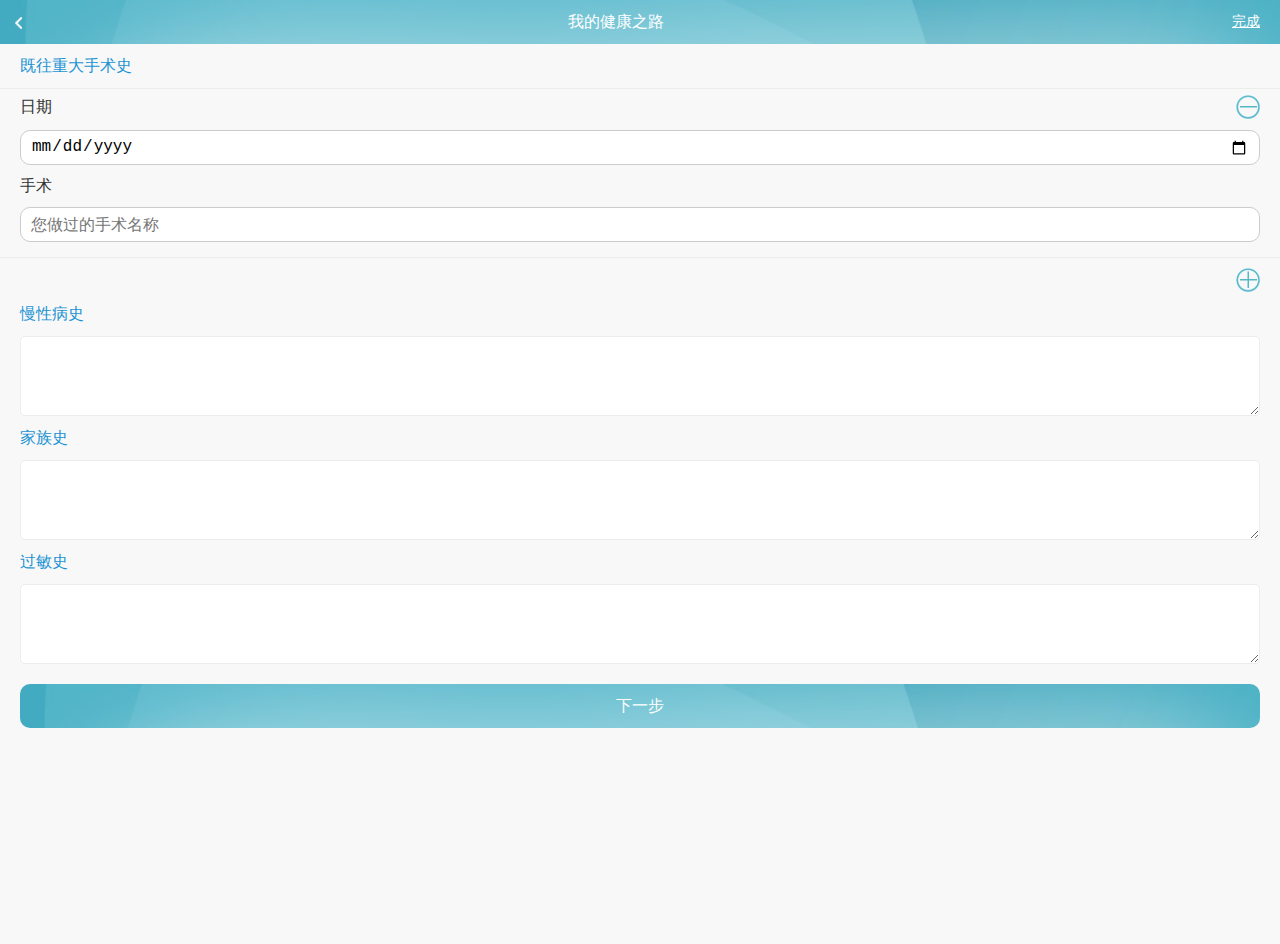
<file: html/two-1.html>
<!DOCTYPE html>
<html lang="en">
<head>
    <meta charset="UTF-8">
    <meta name="viewport" content="width=device-width, user-scalable=no, initial-scale=1.0, maximum-scale=1.0, minimum-scale=1.0">
    <title>我的健康之路</title>
    <link rel="stylesheet" href="../css/css.css">
</head>
<body>
<div class="title">
    <h1> <span onclick="window.history.go(-1);"><img src="../images/left_white.png" alt=""></span> 我的健康之路 <a href="javascript:test();">完成</a></h1>
</div>
  <div class="content">
      <div class="major_surgery major">
          <p class="blue">既往重大手术史</p>
          <ol class="list">
              <li >
                  <img src="../images/jian.png" alt="删除">
                  <div class="date">
                      <label for="date" >日期</label >
                      <input  id="date" name="operationDates"  type="date"   placeholder="请选择日期">
                  </div>
                  <div class="ss">
                      <label for="surgery">手术</label>
                      <input type="text" id="surgery"  placeholder="您做过的手术名称"></div>
              </li>


           </ol>
          <p class="add"><img src="../images/jia.png" alt=""></p>
      </div>
      <div class="chronic_illness">
          <p class="blue">慢性病史</p>
          <div class="wrap">
              <textarea ></textarea>
          </div>
      </div>
      <div class="family_history">
          <p class="blue">家族史</p>
          <div class="wrap">
              <textarea ></textarea>
          </div>
      </div>
      <div class="allergy">
          <p class="blue">过敏史</p>
          <div class="wrap">
              <textarea ></textarea>
          </div>
      </div>
      <div class="btn">
          <a href="three.html">下一步</a>
      </div>
      <div class="bottom"></div>
  </div>
<script src="../js/jquery.js"></script>
<script>
    $(function () {
        $(".add").click(function () {
            var str="";
            str+='  <li >\
            <img src="../images/jian.png" alt="删除">\
                <div class="date">\
                <label  >日期</label >\
                <input   type="date"   placeholder="请选择日期">\
                </div>\
                <div class="ss">\
                <label >手术</label>\
                <input  placeholder="您做过的手术名称"></div>\
                </li>\
            '
            $(".list").append(str);

        })
        $(".list").click(function (e) {
          if(e.target.tagName=="IMG"){
              $(e.target).parent("li").remove();
          }
        })
    })

    function test(){
        var flag = true;
        $("input[name='operationDates']").each(function(){
            var val = $(this).val();
            if(val){
                if(!(/^\d{4}\-\d{1,2}\-\d{1,2}$/.test(val))){
                    alert("日期填写有误，请重新填写\n格式：yyyy-mm-dd");
                    $(this).val("");
                    $(this).focus();
                    flag = false;
                }
            }
        });
    }


</script>
</body>
</html>
</file>
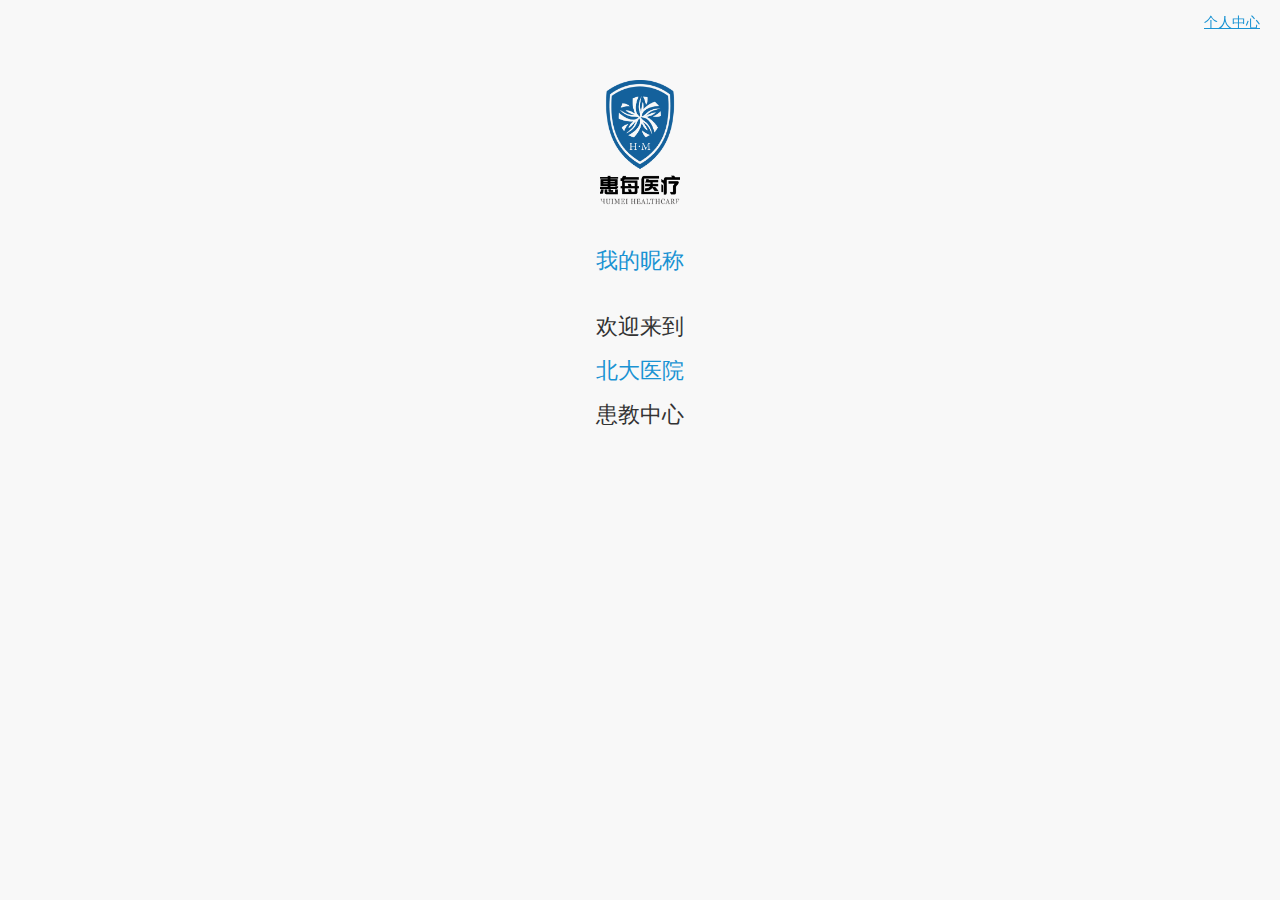
<file: html/welcome-2.html>
<!DOCTYPE html>
<html lang="en">
<head>
    <meta charset="UTF-8">
    <title>我的健康之路</title>
    <meta name="viewport" content="width=device-width, user-scalable=no, initial-scale=1.0, maximum-scale=1.0, minimum-scale=1.0">
    <link rel="stylesheet" href="../css/animate.css">
    <link rel="stylesheet" href="../css/css.css">
</head>
<body>
<div class="welcome">
    <a href="message.html">个人中心</a>
    <div class="person"> <img class="phone" src="../images/logo-quan.png" alt="头像">
       <p class="nickname">我的昵称</p></div>
    <div class="come">欢迎来到
        <p>
            <span>北大医院</span>
           </p>
        患教中心
    </div>
</div>
<script src="../js/jquery.js"></script>

</body>
</html>
</file>
<file: css/css.css>
/* 初始化开始*/
*{margin:0; padding:0; border:none;box-sizing:border-box;}
body{background-color:#fff;color:#666;font:.26rem/.4rem "Microsoft YaHei";}
em,i,b{font-weight: normal;font-style: normal;}
a{text-decoration:none; color:#969696;}
a:hover{ text-decoration:none;}
li{list-style:none;}
h1, h2, h3, h4, h5, h6{ font-size:100%;font-weight: normal;}
.clear:after{content:""; display:block; visibility:hidden; height:0; clear:both;}
.clear{zoom:1;}
.fl{float:left;}
.fr{float:right;}

/* 初始化结束 */
.head_portrait{
    padding-top: 20px;
    width: 100%;
    height: 220px;
    text-align: center;
    background: url("../images/bg_main.jpg") no-repeat;
    background-size: cover;
}
.head_portrait>a{
    position: fixed;
    top: 20px;
    right: 20px;
    /*margin-right: 20px;
    float: right;*/
    font-size: 14px;
    color:#fff;
    text-decoration: underline;
}
.head_portrait>img{
   /* -webkit-border-radius: 5px;
    border-radius: 5px;
    border: 1px solid #ececec;*/
    margin-top: 25px;
    width: 120px;
   /* height: 64px;*/
    -webkit-animation:zoomIn 1s 0.5s linear both;
    animation:zoomIn 1s 0.5s linear both;
}
.head_portrait>h2{

    -webkit-animation:zoomIn 1s  linear both;
    animation:zoomIn 1s  linear both;
}
.head_portrait>h2>img{
    width: 180px;

}
.head_portrait>p:nth-of-type(1){
    margin-top: 25px;
    padding: 0 20px;
    line-height: 20px;
    font-size: 14px;
    color: #fff;
    -webkit-animation:zoomIn 1s 0.5s linear both;
    animation:zoomIn 1s 0.5s linear both;
}
.head_portrait>p:nth-of-type(2){
    margin-top: 15px;
    font-size: 12px;
    color: #fff;
    -webkit-animation:fadeIn 1s 1s  linear both;
    animation:fadeIn 1s 1s linear both;
}
.per_information select{
    height: 44px;
    line-height: 44px;
    padding-left: 50%;
    font-size: 14px;
    float: right;
    background-color: transparent;
    -webkit-appearance: none;
    tap-highlight-color:rgba(0,0,0,0);
    -webkit-tap-highlight-color:rgba(0,0,0,0);
}
.per_information strong{
    font-weight: 100;
}
input{
    padding-right: 10px;
    width: 50%;
    height: 44px;
    line-height: 44px;
    font-size: 16px;
    background-color: transparent;
    outline: none;
    -webkit-appearance: none;
    tap-highlight-color:rgba(0,0,0,0);
    -webkit-tap-highlight-color:rgba(0,0,0,0);

}
input:focus{
    background: none;
}
input[type="date"]{
    padding: 0 10px;
    width: 50%;
    height: 44px;
    line-height: 44px;
    text-align: right;
    overflow: hidden;
    box-shadow: none;
   /* background-color: transparent;*/
}
body{
    background: #f8f8f8;
}
.title{
    position: fixed;
    top:0;
    left: 0;
    width: 100%;
    height: 44px;
    background: url("../images/bg_main.jpg") no-repeat;
    background-size: cover;
    z-index: 10;
}
.title a{
    margin-right: 20px;
    float: right;
    font-size: 14px;
    color:#fff;
    text-decoration: underline;
}
h1{
   position: relative;
    line-height: 44px;
    font-size: 16px;
    text-align: center;
    color: white;
}
h1>span{

    position: absolute;
    top: 0;
    left: 15px;
    font-size: 13px;

}
h1>span>img{
    padding-right: 5px;
    width: 12px;
    vertical-align: middle;
}
.content{
    margin-top:44px;
    width: 100%;
    font-size: 16px;
    color: #333;

}
.marginTop0{
    margin-top: 0;
}
.content .per_information {
    border-top: 1px solid #ececec;
}
.content  li{
    padding: 0 20px;
    border-bottom: 1px solid #ececec;
    width: 100%;
    line-height: 44px;
    background: #fff;
    overflow: hidden;/*超出部分隐藏*/
    white-space: nowrap;/*不换行*/
    text-overflow:ellipsis;/*超出部分文字以...显示*/
}
.content .per_information li.no_bg{
    background: none;
}
.content .per_information li label{

}
.content  li input{
    float: right;
    text-align: right;
    /*line-height: 44px;*/
}
.content  li.left input{
    float: left;
    text-align: left;
}
.content .per_information li span{
    margin-left: 5px;
    float: right;
}

.blue{
    padding: 0 20px;
    line-height: 44px;
    color: #1a93d3;
}

.major_surgery>ol{
    border-top: 1px solid #ececec;
}
.major_surgery>ol.margin{
    margin-top: 5px;
}
.wrap{
    margin: 0 20px;

}
.wrap textarea{
    padding: 5px;
    border-radius: 5px;
    border: 1px solid #ececec;
    width: 100%;
    height: 80px;
    font-size: 16px;
    overflow: auto;
}
.btn{
    margin: 20px 20px 0 20px;
}
.btn a{
    display: block;
    border-radius: 10px;
    width: 100%;
    color: #fff;
    font-size: 16px;
    text-align: center;
    line-height: 44px;
    background: url("../images/bg_main.jpg") no-repeat;
    background-size: cover;
}
.bottom{
    width: 100%;
    height: 50px;
    background-color: transparent;
}
/*two*/
.major_surgery .add{
    margin-top: 10px;
    text-align: right;
 padding: 0 20px;
}
.major_surgery .add>img{
    width: 24px;
}
/*two-1*/
.content .major li{
    position: relative;
    background: none;
    padding-bottom: 10px;
}
.content .major li label{
    display: block;
    line-height: 35px;
}
.content .major li  input{
    padding: 0 10px;
    text-align: left;
    width:100%;
    height:35px;
    line-height: 35px;
    background:#fff;
    border: 1px solid #ccc;
    border-radius: 10px;
    float: none!important;
}
.content .major .list li img{
    position: absolute;
    right: 20px;
    top:6px;
    width: 24px;
   z-index: 2;
}
/*three*/
.content .screening>p{
    font-size: 14px;
    text-align: center;
    line-height: 44px;
}
.content .screening p{
    white-space: pre-wrap;
}
.content .screening label{
    display: block;
}
.content .screening .check_time input{
    width:100%;
    border: 1px solid #ddd;
    border-radius: 10px;
    background: #f1f1f1;
    height:36px;
    line-height: 20px;
}
.content .screening .top{
    line-height: 24px;
    color: #999;
    font-size: 13px
}
.content .screening>p>span{
    color: #666;
    font-size: 12px;
}
.content .screening li{
    padding: 10px 15px;
    margin-bottom: 10px;
    border-top: 1px solid #ececec;
}
.content .screening li p.explain{
    padding: 5px 0;
    line-height: 24px;
    color: #666;
    font-size: 13px;
}
.content .screening .top{
    border-bottom: 1px dotted #ececec;
}
.blue_color{
    display: block;
    font-size: 16px;
    font-style: normal;
    margin-right: 5px;
    color:#333;
}
/*welcome*/
body,html{
    height: 100%;
}
.welcome{
    padding-top: 50px;
    text-align: center;
    width: 100%;
    height: 100%;
    /*background: url("../images/bg_main.jpg") no-repeat;*/
    background-size: cover;
}
.welcome>a{
    position: fixed;
    top:20px;
    font-size: 14px;
    right: 20px;
    text-decoration: underline;
    color: #1a93d3;
}
.welcome .health{
    text-align: center;
    margin-top: 20px;
    font-size: 32px;
    color: #fff;
    -webkit-animation:zoomIn 1s  linear both;
    animation:zoomIn 1s  linear both;
}
.welcome .phone{
    border-radius: 10px;
    -webkit-border-radius: 10px;
    margin-top: 30px;
    width: 80px;
    -webkit-animation:zoomIn 1s  linear both;
    animation:zoomIn 1s  linear both;
}
.welcome .nickname{
    margin-top: 50px;
    padding: 0 20px;
    font-size: 22px;
    color: #1a93d3;
    -webkit-animation:zoomIn 1s  linear both;
    animation:zoomIn 1s  linear both;
}
.welcome .come{
    margin-top: 40px;
    padding: 0 40px;
    text-align: center;
    color: #666;
    font-size: 22px;
   line-height: 44px;
    -webkit-animation:zoomIn 1s 0.5s ease both;
    animation:zoomIn 1s 0.5s ease both;
}
.welcome .come {
    display: block;
    color: #333;
}
.welcome .come span{
    color: #1a93d3;
}
.welcome .come img{
    vertical-align: middle;
    width: 24px;
}
.person{
    cursor: pointer;
}
/*message*/
#message{
    padding-top: 64px;
    width: 100%;
    height: 100%;
    background: url("../images/bg_main.jpg") no-repeat;
    -webkit-background-size: cover;
    background-size: cover;
    overflow: hidden;
}
#message .img{

    text-align: center;

}
#message .img img{
    width: 84px;
}
#message .phone{
    margin: 30px 20px 0 20px;
    padding: 20px 15px;
    -webkit-border-radius: 10px;
    background-size: 10px;
    background: #fff;
    overflow: hidden;
}
#message .phone p{
    text-align: center;
    font-size: 16px;
    color: #1a93d3;
}
#message .phone ul{
    margin-top: 20px;
    overflow: hidden;
}
#message .phone ul li input{
    padding: 0 10px;
    width: 50%;
    height: 36px;
    line-height: 36px;
    border: 1px solid #c3c3c3;
    -webkit-border-radius: 5px;
    background-size: 5px;
}
#message .phone ul li{
    margin-bottom: 20px;
    overflow: hidden;
}
#message .phone ul li .right{
    float: right;
    display: block;
    width: 45%;
    height: 36px;
    line-height: 36px;
    text-align: center;
    background: rgb(26, 147, 211);
    color: #fff;
    font-size: 14px;
    -webkit-border-radius: 5px;
    background-size: 5px;
   overflow: hidden;
}
#message .phone .btn{

    text-align: center;
}
#message .phone .btn a{
    -webkit-border-radius: 5px;
    background-size: 5px;
    height: 36px;
    line-height: 36px;
    color: #333;
    background: #c3c3c3;
}
/*error*/
#message .phone .error{
    text-align: left;
    text-indent: 2em;
    color: #333;
    line-height: 36px;
}
</file>
<file: amc结论/惠每智能问诊系统1_files/main.css>
@font-face {
  font-family: 'Microsoft YaHei', '΢���ź�';
  src: url('../fonts/swz721t-webfont.eot');
  src: url('../fonts/swz721t-webfont.eot?#iefix') format('embedded-opentype'), url('../fonts/swz721t-webfont.woff') format('woff'), url('../fonts/swz721t-webfont.ttf') format('truetype'), url('../fonts/swz721t-webfont.svg#Swis721ThBTThin') format('svg');
  font-weight: normal;
  font-style: normal;
}
@font-face {
  font-family: 'Microsoft YaHei', '΢���ź�';
  src: url('../fonts/swz721l-webfont.eot');
  src: url('../fonts/swz721l-webfont.eot?#iefix') format('embedded-opentype'), url('../fonts/swz721l-webfont.woff') format('woff'), url('../fonts/swz721l-webfont.ttf') format('truetype'), url('../fonts/swz721l-webfont.svg#Swis721LtBTLight') format('svg');
  font-weight: normal;
  font-style: normal;
}
@font-face {
  font-family: 'Microsoft YaHei', '΢���ź�';
  src: url('../fonts/swz721n-webfont.eot');
  src: url('../fonts/swz721n-webfont.eot?#iefix') format('embedded-opentype'), url('../fonts/swz721n-webfont.woff') format('woff'), url('../fonts/swz721n-webfont.ttf') format('truetype'), url('../fonts/swz721n-webfont.svg#Swis721BTRoman') format('svg');
  font-weight: normal;
  font-style: normal;
}
@font-face {
  font-family: 'Microsoft YaHei', '΢���ź�';
  src: url('../fonts/swz721b-webfont.eot');
  src: url('../fonts/swz721b-webfont.eot?#iefix') format('embedded-opentype'), url('../fonts/swz721b-webfont.woff') format('woff'), url('../fonts/swz721b-webfont.ttf') format('truetype'), url('../fonts/swz721b-webfont.svg#Swis721BTRomanBold') format('svg');
  font-weight: normal;
  font-style: normal;
}
.bold {
  font-weight: bold;
}
/* Primary Button - Blue */
/* Active Link*/
/*  Default Text - Grey/Black */
/* Sub Header - Grey  */
/* Header - Dark Orange */
/* Header - Orange */
/* Login Input */
/* Login Input - input border */
/* Form Error */
/* BG for messages */
/* Default Border Radio */
.r_tl {
  position: absolute;
  top: 0;
  left: 0;
  background: url("../img/common/r_tl.png") no-repeat;
  width: 6px;
  height: 6px;
  z-index: 100;
}
.r_tl.lg {
  background: url("../img/common/r_tl_l.png") no-repeat;
  width: 12px;
  height: 12px;
}
.r_tr {
  position: absolute;
  top: 0;
  right: 0;
  background: url("../img/common/r_tr.png") no-repeat;
  width: 6px;
  height: 6px;
  z-index: 100;
}
.r_tr.lg {
  background: url("../img/common/r_tr_l.png") no-repeat;
  width: 12px;
  height: 12px;
}
.r_br {
  position: absolute;
  bottom: 0;
  right: 0;
  background: url("../img/common/r_br.png") no-repeat;
  width: 6px;
  height: 6px;
  z-index: 100;
}
.r_br.lg {
  background: url("../img/common/r_br_l.png") no-repeat;
  width: 12px;
  height: 12px;
}
.r_bl {
  position: absolute;
  bottom: 0;
  left: 0;
  background: url("../img/common/r_bl.png") no-repeat;
  width: 6px;
  height: 6px;
  z-index: 100;
}
.r_bl.lg {
  background: url("../img/common/r_bl_l.png") no-repeat;
  width: 12px;
  height: 12px;
}
.close,
.cancel {
  cursor: pointer;
}
.warn {
  color: #d47312;
  background: #ffffec url("../img/common/icon_warning.png") no-repeat 12px center;
  border: 1px solid #f7f1cb;
  border-radius: 8px;
  -moz-border-radius: 8px;
  -webkit-border-radius: 8px;
  font-family: 'Microsoft YaHei', '΢���ź�';
  font-size: 14px;
  padding: 8px 15px 8px 55px;
}
input[type="submit"] {
  cursor: pointer;
}
.btn {
  background: #0083df;
  font-family: 'Microsoft YaHei', '΢���ź�';
  font-size: 24px;
  font-weight: normal;
  font-family: Arial;
  font-weight: bold;
  padding: 7px 20px;
  cursor: pointer;
  border: 0;
  color: #ffffff;
  border-radius: 8px;
  -moz-border-radius: 8px;
  -webkit-border-radius: 8px;
  outline: none;
}
.btn:hover {
  background: #0074c6;
}
/* 
24px right gutter
*/
/* BASIC FORMATssssssssssssssssss TEST */
h1,
h2,
h3,
h4,
h5,
h6 {
  margin: 0;
  padding: 0;
  font-weight: normal;
}
div {
  position: relative;
}
img {
  -ms-interpolation-mode: bicubic;
}
* {
  font-family: 'Microsoft YaHei', '΢���ź�';
  font-size: 14px;
  /*font-weight: normal;*/
}
body {
  color: #6b7069;
  padding: 75px 0 100px 0;
  margin: 0;
  font-family: 'Microsoft YaHei', '΢���ź�';
  font-size: 14px;
  overflow-x: hidden;
  background: url('../img/common/bg_main.jpg') center center fixed no-repeat;
  -moz-background-size: cover;
  background-size: cover;
}
p {
  padding: 0;
  margin: 0 0 25px 0;
  line-height: 1.4em;
  color: #6b7069;
}
a {
  text-decoration: none;
  cursor: pointer;
  color: #1a93d3;
}
a:hover {
  text-decoration: none;
  color: #0065ac;
}
a:visited {
  color: #0083df;
}
/* SHELL */
#main {
  background: #ffffff;
  width: 960px;
  margin: 0 auto 0 auto;
  border-radius: 140px 100px 130px 150px;
  -moz-border-radius: 140px 100px 130px 150px;
  -webkit-border-radius: 140px 100px 130px 150px;
  z-index: 100;
}
#footer {
  width: 960px;
  margin: auto;
  overflow: hidden;
  display: block;
  top:42px;
}
#footer p {
  font-family: 'Microsoft YaHei', '΢���ź�';
  font-size: 11px;
  font-weight: normal;
  color: #42aac1;
  width: 100%;
  margin: 0;
}
#footer ul {
  margin: 0;
  padding: 0;
  width: 50%;
}
#footer ul li {
  margin: 0;
  padding: 0;
  float: left;
  border-left: 1px solid;
  list-style: none;
  color: #42aac1;
  margin: 0 0 0 8px;
  padding: 3px 0 3px 8px;
}
#footer ul li a {
  font-family: 'Microsoft YaHei', '΢���ź�';
  font-size: 11px;
  font-weight: normal;
  color: #42aac1;
  display: block;
}
#footer ul li:first-child {
  border: 0;
  margin: 0;
  padding-left: 0;
}
#headerw {
  z-index: 1;
  position: absolute;
  top: 30px;
  left: 0;
  width: 100%;
  display: none;
}
#headerw #header {
  width: 960px;
  margin: auto;
}
#headerw #header ul {
  background: #3ea8ba;
  margin: 0 0 0 40px;
  border-radius: 12px 12px 0 0;
  -moz-border-radius: 12px 12px 0 0;
  -webkit-border-radius: 12px 12px 0 0;
  overflow: hidden;
  float: left;
  padding: 5px 18px 60px 18px;
  position: relative;
}
#headerw #header ul li {
  float: left;
  /* border-right: 1px solid #71bdcc; */
  list-style: none;
  margin: 0 0 0 14px;
  padding: 7px 0 7px 14px;
}
#headerw #header ul li:first-child {
  border-right: 0;
}
#headerw #header ul li a {
  color: #ffffff;
}
#headerw #header ul li h1 {
  font-family: 'Microsoft YaHei', '΢���ź�';
  font-size: 24px;
  font-weight: normal;
  font-family: Arial;
  font-weight: bold;
  color: #ffffff;
}
#headerw #header ul li.providedby {
  font-family: 'Microsoft YaHei', '΢���ź�';
  font-size: 12px;
  font-weight: normal;
  color: #fff;
  margin: 0 0 0 14px;
  padding: 13px 14px 5px 0;
}
#headerw #header ul li.nurselinephone {
  font-family: 'Microsoft YaHei', '΢���ź�';
  font-size: 14px;
  font-weight: normal;
  color: #ffffff;
  padding: 10px 14px 5px 0;
}
#headerw #header ul li.nurselinephone strong {
  font-family: 'Microsoft YaHei', '΢���ź�';
  font-size: 14px;
  font-weight: normal;
  font-family: Arial;
  font-weight: bold;
}
#headerw #header ul li.nurselinephone a {
  border-bottom: 1px dashed;
  margin: 0 0 0 8px;
  font-family: 'Microsoft YaHei', '΢���ź�';
  font-size: 12px;
  font-weight: normal;
}
#headerw #header ul li.logout {
  border: 0;
  margin: 0 0 0 14px;
  padding: 10px 0;
}
#headerw #header ul li.logout a {
  background: #71bdcc;
  color: #ffffff;
  font-family: 'Microsoft YaHei', '΢���ź�';
  font-size: 12px;
  font-weight: normal;
  font-family: Arial;
  font-weight: bold;
  border-radius: 8px;
  -moz-border-radius: 8px;
  -webkit-border-radius: 8px;
  padding: 4px 12px;
}
#headerw #header ul li:first-child {
  border: 0;
  margin-left: 0;
  padding: 5px 0;
}
#mainbot {
  position: absolute;
  bottom: -82px;
  right: 150px;
  width: 319px;
  height: 82px;
  background: url("../img/common/bg_main_curve.png") no-repeat left top;
}
a.help div {
  display: none;
}
#popupwrapper {
  top: -999999px;
  z-index: 1000;
}
#popupwrapper.on {
  display: block;
  position: fixed;
  top: 0;
  left: 0;
  width: 100%;
  height: 100%;
  padding: 75px 0 0 0;
  background: url("../img/common/bg_errorwrapper.png");
}
#popupwrapper.on #popupalign {
  width: 960px;
  margin: auto;
}
#popupwrapper.on #popupalign #popup {
  background: #ffffff;
  border-radius: 25px 25px 25px 25px;
  -moz-border-radius: 25px 25px 25px 25px;
  -webkit-border-radius: 25px 25px 25px 25px;
  width: 300px;
  padding: 36px 24px 12px 24px;
  margin: auto;
}
#popupwrapper.on #popupalign #popup p {
  font-family: 'Microsoft YaHei', '΢���ź�';
  font-size: 14px;
  width: auto;
}
#popupwrapper.on #popupalign #popup p strong {
  font-family: 'Microsoft YaHei', '΢���ź�';
  font-size: 14px;
  font-weight: normal;
  font-family: Arial;
  font-weight: bold;
}
#popupwrapper.on #popupalign #popup h1 {
  font-family: 'Microsoft YaHei', '΢���ź�';
  font-size: 36px;
  font-weight: normal;
  font-family: Arial;
  font-weight: bold;
  margin: 0 0 24px 0;
  color: #42aac1;
}
#popupwrapper.on #popupalign #popup .legal {
  height: 400px;
  overflow: auto;
  width: auto;
  font-family: 'Microsoft YaHei', '΢���ź�';
  font-size: 14px;
  line-height: 1.2em;
  margin: 0 0 25px 0;
}
#popupwrapper.on #popupalign #popup .legal strong {
  font-family: 'Microsoft YaHei', '΢���ź�';
  font-size: 14px;
  font-weight: normal;
  font-family: Arial;
  font-weight: bold;
}
#popupwrapper.on #popupalign #popup .legal h3 {
  font-family: 'Microsoft YaHei', '΢���ź�';
  font-size: 16px;
  font-weight: normal;
  font-family: Arial;
  font-weight: bold;
  margin: 0 0 6px 0;
  color: #303c42;
}
#popupwrapper.on #popupalign #popup .legal h2 {
  font-size: 24px !important;
  margin: 0 0 12px 0 !important;
  color: #78aa00 !important;
}
#popupwrapper.on #popupalign #popup .legal li {
  font-family: 'Microsoft YaHei', '΢���ź�';
  font-size: 14px;
}
#popupwrapper.on #popupalign #popup .legal p {
  margin: 0 0 18px 0;
  color: #303c42;
}
#popupwrapper.on #popupalign #popup .legal table {
  border-collapse: collapse;
  border-bottom: 1px solid #dddddd;
  margin: 0 0 15px 0;
}
#popupwrapper.on #popupalign #popup .legal table td {
  border-top: 1px solid #dddddd;
  padding: 8px 15px;
  color: #303c42;
  font-family: 'Microsoft YaHei', '΢���ź�';
  font-size: 14px;
}
#popupwrapper.on #popupalign #popup .legal ol {
  margin: 0;
  padding: 0 0 0 22px;
}
#popupwrapper.on #popupalign #popup .legal ol li {
  font-family: 'Microsoft YaHei', '΢���ź�';
  font-size: 14px;
}
#popupwrapper.on #popupalign #popup .legal ol li ul {
  margin: 12px 0 12px 20px;
  padding: 0;
}
#popupwrapper.on #popupalign #popup .legal ol li ul li {
  font-family: 'Microsoft YaHei', '΢���ź�';
  font-size: 14px;
  font-weight: normal;
  margin: 0 0 12px 0;
  padding: 0;
  list-style: disc;
  color: #303c42;
}
#popupwrapper.on #popupalign #popup .legal p + ol,
#popupwrapper.on #popupalign #popup .legal p + ul {
  margin: 0 0 25px 25px;
  padding: 0 0 0 25px;
  color: #303c42;
  font-family: 'Microsoft YaHei', '΢���ź�';
  font-size: 14px;
}
#popupwrapper.on #popupalign #popup .legal p + ol li,
#popupwrapper.on #popupalign #popup .legal p + ul li {
  margin: 0 0 12px 0;
  color: #303c42;
  font-family: 'Microsoft YaHei', '΢���ź�';
  font-size: 14px;
}
#popupwrapper.on #popupalign #popup .legal p + ul {
  margin: 0 0 25px 18px;
}
#popupwrapper.on #popupalign #popup .legal .viewport {
  height: 400px;
  overflow: hidden;
  position: relative;
  width: 96%;
}
#popupwrapper.on #popupalign #popup .legal .overview {
  list-style: none;
  position: absolute;
  left: 0;
  top: 0;
}
#popupwrapper.on #popupalign #popup .legal .thumb .end,
#popupwrapper.on #popupalign #popup .legal .thumb {
  background: #cccccc;
  border-radius: 8px;
  -moz-border-radius: 8px;
  -webkit-border-radius: 8px;
}
#popupwrapper.on #popupalign #popup .legal .scrollbar {
  position: relative;
  float: right;
  width: 15px;
  border-radius: 8px;
  -moz-border-radius: 8px;
  -webkit-border-radius: 8px;
}
#popupwrapper.on #popupalign #popup .legal .track {
  background: #eeeeee;
  height: 100%;
  width: 13px;
  position: relative;
  padding: 0 1px;
  border-radius: 8px;
  -moz-border-radius: 8px;
  -webkit-border-radius: 8px;
}
#popupwrapper.on #popupalign #popup .legal .thumb {
  height: 20px;
  width: 13px;
  cursor: pointer;
  overflow: hidden;
  position: absolute;
  top: 0;
}
#popupwrapper.on #popupalign #popup .legal .thumb .end {
  overflow: hidden;
  height: 5px;
  width: 13px;
}
#popupwrapper.on #popupalign #popup .legal .disable {
  display: none;
}
#popupwrapper.on #popupalign #popup h2 {
  font-family: 'Microsoft YaHei', '΢���ź�';
  font-size: 18px;
  font-weight: normal;
  font-family: Arial;
  font-weight: bold;
  color: #303c42;
  margin: 0 0 6px 0;
}
#popupwrapper.on #popupalign #popup p.note {
  color: #d47312;
  background: #ffffec url("../img/common/icon_warning.png") no-repeat 12px center;
  border: 1px solid #f7f1cb;
  border-radius: 8px;
  -moz-border-radius: 8px;
  -webkit-border-radius: 8px;
  font-family: 'Microsoft YaHei', '΢���ź�';
  font-size: 14px;
  padding: 8px 15px 8px 55px;
  background-image: none;
  padding-left: 15px;
}
#popupwrapper.on #popupalign #popup form {
  overflow: hidden;
  padding: 0 0 15px 0;
}
#popupwrapper.on #popupalign #popup form input[type=submit],
#popupwrapper.on #popupalign #popup form p.cancel {
  float: right;
  background: #0e90ce url('../img/common/arrow_btn_fwd.png') no-repeat 90% center;
  font-family: 'Microsoft YaHei', '΢���ź�';
  font-size: 16px;
  font-weight: normal;
  font-family: Arial;
  font-weight: bold;
  line-height: 1em !important;
  padding: 8px 26px 8px 12px;
  overflow: visible;
  color: #ffffff;
  border-radius: 8px;
  -moz-border-radius: 8px;
  -webkit-border-radius: 8px;
  outline: none;
  border: 0;
  margin: 0 0 0 12px;
}
#popupwrapper.on #popupalign #popup form input[type=submit].cancel,
#popupwrapper.on #popupalign #popup form p.cancel.cancel {
  background: #bababa;
  padding: 8px 12px;
}
#popupwrapper.on #popupalign #popup #popuptail {
  background: url("../img/common/popup_tail.png") no-repeat left top;
  width: 91px;
  height: 37px;
  position: absolute;
  bottom: -36px;
  left: 0;
  display: none;
}
#popupwrapper.on #popupalign #popup a.close {
  position: absolute;
  top: 9px;
  right: 12px;
  background: url("../img/common/icon_close.png") no-repeat right;
  padding: 6px 32px 7px 0;
  color: #616161;
  font-family: 'Microsoft YaHei', '΢���ź�';
  font-size: 14px;
}
</file>
<file: amc结论/惠每智能问诊系统1_files/main(1).css>
@font-face{font-family:'Microsoft YaHei', '΢���ź�';src:url('../fonts/swz721t-webfont.eot');src:url('../fonts/swz721t-webfont.eot?#iefix') format('embedded-opentype'),url('../fonts/swz721t-webfont.woff') format('woff'),url('../fonts/swz721t-webfont.ttf') format('truetype'),url('../fonts/swz721t-webfont.svg#Swis721ThBTThin') format('svg');font-weight:normal;font-style:normal;}@font-face{font-family:'Swis721Light';src:url('../fonts/swz721l-webfont.eot');src:url('../fonts/swz721l-webfont.eot?#iefix') format('embedded-opentype'),url('../fonts/swz721l-webfont.woff') format('woff'),url('../fonts/swz721l-webfont.ttf') format('truetype'),url('../fonts/swz721l-webfont.svg#Swis721LtBTLight') format('svg');font-weight:normal;font-style:normal;}@font-face{font-family:'Swis721';src:url('../fonts/swz721n-webfont.eot');src:url('../fonts/swz721n-webfont.eot?#iefix') format('embedded-opentype'),url('../fonts/swz721n-webfont.woff') format('woff'),url('../fonts/swz721n-webfont.ttf') format('truetype'),url('../fonts/swz721n-webfont.svg#Swis721BTRoman') format('svg');font-weight:normal;font-style:normal;}@font-face{font-family:'Swis721Bold';src:url('../fonts/swz721b-webfont.eot');src:url('../fonts/swz721b-webfont.eot?#iefix') format('embedded-opentype'),url('../fonts/swz721b-webfont.woff') format('woff'),url('../fonts/swz721b-webfont.ttf') format('truetype'),url('../fonts/swz721b-webfont.svg#Swis721BTRomanBold') format('svg');font-weight:normal;font-style:normal;}.normal{font-style:normal;font-weight:normal;}
.bold{font-weight:bold;}
.r_tl{position:absolute;top:0;left:0;background:url("../img/common/r_tl.png") no-repeat;width:6px;height:6px;z-index:100;}.r_tl.lg{background:url("../img/common/r_tl_l.png") no-repeat;width:12px;height:12px;}
.r_tr{position:absolute;top:0;right:0;background:url("../img/common/r_tr.png") no-repeat;width:6px;height:6px;z-index:100;}.r_tr.lg{background:url("../img/common/r_tr_l.png") no-repeat;width:12px;height:12px;}
.r_br{position:absolute;bottom:0;right:0;background:url("../img/common/r_br.png") no-repeat;width:6px;height:6px;z-index:100;}.r_br.lg{background:url("../img/common/r_br_l.png") no-repeat;width:12px;height:12px;}
.r_bl{position:absolute;bottom:0;left:0;background:url("../img/common/r_bl.png") no-repeat;width:6px;height:6px;z-index:100;}.r_bl.lg{background:url("../img/common/r_bl_l.png") no-repeat;width:12px;height:12px;}
.close,.cancel{cursor:pointer;}
.warn{color:#d47312;background:#ffffec url("../img/common/icon_warning.png") no-repeat 12px center;border:1px solid #f7f1cb;border-radius:8px;-moz-border-radius:8px;-webkit-border-radius:8px;font-family:'Microsoft YaHei', '΢���ź�';font-size:14px;padding:8px 15px 8px 55px;}
input[type="submit"]{cursor:pointer;}
.btn{background:#0083df;font-family:'Microsoft YaHei', '΢���ź�';font-size:24px;font-weight:normal;padding:7px 20px;cursor:pointer;border:0;color:#ffffff;border-radius:8px;-moz-border-radius:8px;-webkit-border-radius:8px;outline:none;}.btn:hover{background:#0074c6;}
body #sidebar{position:absolute;right:56px;top:120px;width:220px;}body #sidebar #nurseline{display:block;padding:10px 83px 10px 0;color:#1a93d3;background:url("../img/common/bg_sidebar_nurseline.jpg") no-repeat right top;font-family:'Microsoft YaHei', '΢���ź�';font-size:14px;font-weight:normal;line-height:18px;position:relative;height:66px;margin:0 0 28px 0;border-radius:8px;-moz-border-radius:8px;-webkit-border-radius:8px;border-left:9px solid #1993d2;}body #sidebar #nurseline strong{font-weight:normal;font-family:'Microsoft YaHei', '΢���ź�';font-size:14px;font-weight:normal;display:block;padding:0 0 15px 13px;}body #sidebar #nurseline strong em{font-style:normal;font-family:'Microsoft YaHei', '΢���ź�';font-size:14px;font-weight:normal;}
body #sidebar #nurseline .photo{position:absolute;right:0;bottom:0;background:url("../img/common/photo_sidebar_nurseline.png") no-repeat right top;width:98px;height:106px;border-radius:0 0 12px 0;-moz-border-radius:0 0 12px 0;-webkit-border-radius:0 0 12px 0;z-index:1000;display:block;}
body #sidebar .disclaimer{background:#ffffff;font-family:'Microsoft YaHei', '΢���ź�';font-size:12px;font-weight:normal;padding:20px 20px;border-radius:12px;-moz-border-radius:12px;-webkit-border-radius:12px;}body #sidebar .disclaimer strong{font-family:'Microsoft YaHei', '΢���ź�';font-size:12px;font-weight:normal;}
body.login #popupwrapper.on #popupalign #popup{width:500px;}body.login #popupwrapper.on #popupalign #popup p{font-family:'Microsoft YaHei', '΢���ź�';font-size:14px;color:#303c42;width:auto;}
body.login #popupwrapper.on #popupalign #popup h2{font-family:'Microsoft YaHei', '΢���ź�';font-size:18px;font-weight:normal;color:#303c42;margin:0 0 6px 0;}
body.login #popupwrapper.on #popupalign #popup #popuptail{display:none;}
body.login #popupwrapper.on #popupalign #popup a.close{position:absolute;top:9px;right:12px;background:url("../img/common/icon_close.png") no-repeat right;padding:6px 32px 7px 0;color:#616161;font-family:'Microsoft YaHei', '΢���ź�';font-size:14px;}
body.login #main{height:564px;border:2px solid #ffffff;padding:2px;width:956px;border-radius:100px 140px 130px 100px;-moz-border-radius:100px 140px 130px 100px;-webkit-border-radius:100px 140px 130px 100px;background:url("../img/common/bg_triage_login.jpg") no-repeat left top;}
body.login #mainbot{left:140px;}
body.login #content{padding:60px 0 25px 62px;width:850px;overflow:hidden;height:450px;}body.login #content .enter_pin{padding-right:40px;padding-bottom:30px;}
body.login h1{color:#42aac1;font-family:'Microsoft YaHei', '΢���ź�';font-size:40px;font-weight:normal;margin:0;}
body.login h2{color:#6ec3d6;font-family:'Microsoft YaHei', '΢���ź�';font-size:41px;}
body.login h3{color:#6ec3d6;font-family:'Microsoft YaHei', '΢���ź�';font-size:18px;font-weight:normal;margin:0 0 50px 0;}
body.login p{font-family:'Microsoft YaHei', '΢���ź�';font-size:16px;width:336px;}body.login p.warning{color:#d47312;background:#ffffec url("../img/common/icon_warning.png") no-repeat 12px center;border:1px solid #f7f1cb;border-radius:8px;-moz-border-radius:8px;-webkit-border-radius:8px;font-family:'Microsoft YaHei', '΢���ź�';font-size:14px;padding:8px 15px 8px 55px;width:263px;}
body.login .message{border-radius:8px;-moz-border-radius:8px;-webkit-border-radius:8px;padding:15px 10px 15px 20px;background:#f8f7f2;border-left:15px solid #c94e0b;width:400px;}body.login .message p{margin:0;font-family:'Microsoft YaHei', '΢���ź�';font-size:14px;font-weight:normal;color:#c94e0b;}
body.login .message h3{display:block;font-family:'Microsoft YaHei', '΢���ź�';font-size:16px;font-weight:normal;margin:0 0 4px 0;color:#c94e0b;}
body.login .error{border-radius:8px;-moz-border-radius:8px;-webkit-border-radius:8px;padding:15px 10px 15px 20px;background:#f8f7f2;border-left:15px solid #c94e0b;width:385px;position:absolute;left:460px;top:125px;padding-top:6px;padding-bottom:6px;}body.login .error p{margin:0;font-family:'Microsoft YaHei', '΢���ź�';font-size:14px;font-weight:normal;color:#c94e0b;}
body.login .error h3{display:block;font-family:'Microsoft YaHei', '΢���ź�';font-size:16px;font-weight:normal;margin:0 0 4px 0;color:#c94e0b;}
body.login .error h2{color:#c94e0b;font-family:'Microsoft YaHei', '΢���ź�';font-size:16px;font-weight:normal;}
body.login form{padding:10px 15px 15px 15px;width:400px;position:absolute;left:460px;top:195px;overflow:hidden;margin:0 0 30px 0;background:#42aac1;border-radius:8px;-moz-border-radius:8px;-webkit-border-radius:8px;}body.login form label{font-family:'Microsoft YaHei', '΢���ź�';font-size:24px;font-weight:normal;color:#ffffff;margin:0 0 6px 8px;float:left;}
body.login form a{float:left;position:relative;margin:7px 0 0 10px;color:#ffffff;}
body.login form .error{border-radius:8px;-moz-border-radius:8px;-webkit-border-radius:8px;padding:15px 10px 15px 20px;background:#f8f7f2;border-left:15px solid #c94e0b;border:0;padding:0;margin:8px 0 0 0;}body.login form .error p{margin:0;font-family:'Microsoft YaHei', '΢���ź�';font-size:14px;font-weight:normal;color:#c94e0b;}
body.login form .error h3{display:block;font-family:'Microsoft YaHei', '΢���ź�';font-size:16px;font-weight:normal;margin:0 0 4px 0;color:#c94e0b;}
body.login form .error p{font-size:12px;}
body.login form .item{clear:both;overflow:hidden;}
body.login form .item input[type="text"]{font-family:'Microsoft YaHei', '΢���ź�';font-size:30px;font-weight:normal;border:2px solid #e8e8e8;border-radius:8px;-moz-border-radius:8px;-webkit-border-radius:8px;padding:1px 8px;float:left;margin:0 12px 0 0;line-height:36px;text-transform:uppercase;color:#6b7069;}
body.login form .item input[type="password"]{font-family:'Microsoft YaHei', '΢���ź�';font-size:30px;font-weight:normal;border:2px solid #e8e8e8;border-radius:8px;-moz-border-radius:8px;-webkit-border-radius:8px;padding:1px 8px;float:left;margin:0 12px 0 0;line-height:36px;text-transform:uppercase;color:#6b7069;}
body.login form .item input[type="text"].error{border-color:#fde4d6;}

body.login form .item strong.error{clear:both;display:block;color:#c94e0b;font-style:normal;font-weight:bold;padding:10px 0 0 10px;}
body.login form .item p.error{clear:both;display:block;color:#c94e0b;margin:5px 0 0 10px;font-size:13px;width:auto;}
body.login form .item.error input[type="text"]{border-color:#c94e0b;}
body.login form .item input[type="submit"]{background:#6ec3d6;font-family:'Microsoft YaHei', '΢���ź�';font-size:24px;font-weight:normal;padding:4px 5px;overflow:visible;margin-top:-1px;color:#ffffff;border:2px solid #6ec3d6;float:left;border-radius:8px;-moz-border-radius:8px;-webkit-border-radius:8px;outline:none;overflow:visible !important;outline:none;}body.login form .item input[type="submit"]:hover{background:#5abbd0;border-color:#5abbd0;}
body.login form #captcha{padding:12px 0 0 0;overflow:hidden;clear:left;}body.login form #captcha label{font-family:'Microsoft YaHei', '΢���ź�';font-size:22px;font-weight:normal;}
body.home #footer{display:block;padding:8px 0 0 440px;width:520px;}
body.home #headerw{display:block;}
body.home #main{min-height:564px;border:2px solid #ffffff;padding:2px;width:956px;border-radius:75px 75px 130px 100px;-moz-border-radius:75px 75px 130px 100px;-webkit-border-radius:75px 75px 130px 100px;background:url("../img/common/bg_triage_side.png") repeat-y right top;}
body.home #mainbot{left:140px;}
body.home #content{padding:45px 314px 25px 62px;overflow:hidden;}
body.home h1{color:#42aac1;font-family:'Microsoft YaHei', '΢���ź�';font-size:36px;font-weight:normal;margin:0 0 15px 0;}
body.home p{font-family:'Microsoft YaHei', '΢���ź�';font-size:16px;}body.home p.warning{color:#d47312;background:#ffffec ;border:1px solid #f7f1cb;border-radius:8px;-moz-border-radius:8px;-webkit-border-radius:8px;font-family:'Microsoft YaHei', '΢���ź�';font-size:14px;padding:8px 15px;font-family:'Microsoft YaHei', '΢���ź�';font-size:14px;}body.home p.warning strong{font-family:'Microsoft YaHei', '΢���ź�';font-size:14px;font-weight:normal;display:block;}
body.home p.tou{font-family:'Microsoft YaHei', '΢���ź�';font-size:12px;background:url("../img/common/bg_dots_h.png") repeat-x top;padding:12px 5px 0 5px;}body.home p.tou a{font-family:'Microsoft YaHei', '΢���ź�';font-size:12px;}
body.home .search{margin:0 0 35px 0;z-index:1000;}body.home .search h2{font-family:'Microsoft YaHei', '΢���ź�';font-size:18px;font-weight:normal;color:#81ab21;margin:0 0 8px 6px;}body.home .search h2 em{font-style:normal;font-weight:normal;font-family:'Microsoft YaHei', '΢���ź�';font-size:16px;}
body.home .search input{border-radius:8px;-moz-border-radius:8px;-webkit-border-radius:8px;border:1px solid #ccc;padding:8px 12px;font-family:'Microsoft YaHei', '΢���ź�';font-size:17px;width:307px;outline:none;}
body.home .search a.clear{position:absolute;left:280px;top:32px;background:#eee;color:#777;padding:4px 8px;border-radius:4px;-moz-border-radius:4px;-webkit-border-radius:4px;font-family:'Microsoft YaHei', '΢���ź�';font-size:12px;font-weight:normal;display:none;}
body.home .search div.errortext{display:none;}
body.home .search ul{position:absolute;border:1px solid #ccc;border-radius:0 0 8px 8px;-moz-border-radius:0 0 8px 8px;-webkit-border-radius:0 0 8px 8px;background:#fff;margin:-8px 0 0 0;padding:0 12px;width:307px;border-top:0;display:none;min-height:100px;}body.home .search ul.on{display:block;}
body.home .search ul li{list-style:none;display:none;font-family:'Microsoft YaHei', '΢���ź�';font-size:16px;}body.home .search ul li.first{border-top:1px solid #ccc;margin-top:4px;padding-top:12px;}
body.home .search ul li.on{display:block;}
body.home .search ul li.error{padding-bottom:18px;line-height:22px;}
body.home .search ul li a{display:block;font-family:'Microsoft YaHei', '΢���ź�';font-size:16px;}
body.home .symptomselect{overflow:hidden;margin:0 0 35px 0;}body.home .symptomselect ul{margin:0;padding:0;overflow:hidden;position:relative;z-index:2;}body.home .symptomselect ul li{float:left;margin:4px 12px 0 0;padding:0;background:#e8f5f7;border-radius:8px 8px 0 0;-moz-border-radius:8px 8px 0 0;-webkit-border-radius:8px 8px 0 0;cursor:pointer;list-style:none;padding:8px 14px;position:relative;bottom:-1px;color:#1a93d3;vertical-align:bottom;height:14px;bottom:0;font-family:'Microsoft YaHei', '΢���ź�';font-size:16px;}
/* body.home .symptomselect ul li .sprite{background:url("../img/common/c_symptomselect.png") no-repeat;width:8px;height:8px;position:absolute;right:-8px;display:none;border-bottom:1px solid #ffffff;} */
body.home .symptomselect ul li.on{margin-top:0;background:#ffffff;border:1px solid #dfdfdf;color:#81ab21;font-family:'Microsoft YaHei', '΢���ź�';font-size:18px;font-weight:normal;border-bottom:1px solid #ffffff;bottom:0;padding:10px 14px;}body.home .symptomselect ul li.on .sprite{display:block;}
body.home .symptomselect .content{padding:30px 0 0 15px;border-top:1px solid #dfdfdf;z-index:1;margin-top:-2px;}body.home .symptomselect .content ul{border:0;display:none;overflow:hidden;margin:0;padding:0 0 12px 0;}body.home .symptomselect .content ul:first-child{display:block;}
body.home .symptomselect .content ul li{float:left;width:49%;margin:0;padding:0;background:none;border:0;white-space:nowrap;overflow: hidden;height: 26px;}
body.home .symptomselect .content ul li a{display:block;padding:2px 0 15px 15px;font-family:'Microsoft YaHei', '΢���ź�';font-size:16px;float:left;}
body.triage #footer{display:block;padding:8px 0 0 440px;width:520px;}
body.triage #headerw{display:block;}
body.triage #main{min-height:564px;border:2px solid #ffffff;padding:2px;width:956px;border-radius:75px 75px 130px 100px;-moz-border-radius:75px 75px 130px 100px;-webkit-border-radius:75px 75px 130px 100px;background:url("../img/common/bg_triage_side.png") repeat-y right top;}body.triage #main #mainbot{left:140px;}
body.triage #main #sidebar{top:60px;}body.triage #main #sidebar a.startover{display:block;background:#81ac21;font-family:'Microsoft YaHei', '΢���ź�';font-size:16px;font-weight:normal;color:#ffffff;text-align:center;margin:0 0 80px 88px;padding:4px;border-radius:8px;-moz-border-radius:8px;-webkit-border-radius:8px;}body.triage #main #sidebar a.startover:hover{background:#71971d;}
body.triage #main #content{padding:30px 0 50px 0;width:960px;}body.triage #main #content h1{color:#81ac21;font-family:'Microsoft YaHei', '΢���ź�';font-size:28px;font-weight:normal;margin:0 0 12px 60px;}
body.triage #main #content p{margin:0 368px 24px 60px;font-family:'Microsoft YaHei', '΢���ź�';font-size:16px;}
body.triage #main #content ol{margin:0 0 24px 120px;padding:0;font-family:'Microsoft YaHei', '΢���ź�';font-size:20px;font-weight:normal;}body.triage #main #content ol li{font-family:'Microsoft YaHei', '΢���ź�';font-size:20px;margin:0 0 12px 0;list-style:none;background:url("../img/common/icon_steps.png") no-repeat left -70px;padding:6px 0 10px 48px;}body.triage #main #content ol li:first-child{background-position:left top;}
body.triage #main #content ol strong{font-family:'Microsoft YaHei', '΢���ź�';font-size:20px;font-weight:normal;}
body.triage #main #content .note{color:#d47312;background:#ffffec url("../img/common/icon_warning.png") no-repeat 12px center;border:1px solid #f7f1cb;border-radius:8px;-moz-border-radius:8px;-webkit-border-radius:8px;font-family:'Microsoft YaHei', '΢���ź�';font-size:14px;padding:8px 15px 8px 55px;margin:0 0 0 60px;width:500px;padding-left:15px;background-image:none;}
body.triage #main #content form.triage{margin:0 368px 10px 60px;position:relative;padding:0 0 40px 0;}body.triage #main #content form.triage input.next{position:absolute;bottom:0;right:0;background:#0083df;font-family:'Microsoft YaHei', '΢���ź�';font-size:24px;font-weight:normal;padding:7px 20px;cursor:pointer;border:0;color:#ffffff;border-radius:8px;-moz-border-radius:8px;-webkit-border-radius:8px;outline:none;font-size:16px;background:#1a93d3 url("../img/common/arrow_btn_fwd.png") no-repeat 92%;padding-right:25px;}body.triage #main #content form.triage input.next:hover{background:#0074c6;}
body.triage #main #content form.triage input.next:hover{background:#1783bc url("../img/common/arrow_btn_fwd.png") no-repeat 92%;}
body.triage #main #content form.triage input.next.disabled,body.triage #main #content form.triage input.next.disabled:hover{background:#d9d9d9 url("../img/common/arrow_btn_fwd.png") no-repeat 92%;color:#ffffff;cursor:default;}
body.triage #main #content form.triage input.back{position:absolute;bottom:0;left:0;background:#0083df;font-family:'Microsoft YaHei', '΢���ź�';font-size:24px;font-weight:normal;padding:7px 20px;cursor:pointer;border:0;color:#ffffff;border-radius:8px;-moz-border-radius:8px;-webkit-border-radius:8px;outline:none;font-size:16px;background:#1a93d3 url("../img/common/arrow_btn_back.png") no-repeat 8px;padding-left:25px;}body.triage #main #content form.triage input.back:hover{background:#0074c6;}
body.triage #main #content form.triage input.back:hover{background:#1783bc url("../img/common/arrow_btn_back.png") no-repeat 8px;}
body.triage #main #content form.triage .error{border-radius:8px;-moz-border-radius:8px;-webkit-border-radius:8px;padding:15px 10px 15px 20px;background:#f8f7f2;border-left:15px solid #c94e0b;width:385px;margin:0 0 15px 0;color:#c94e0b;font-family:'Microsoft YaHei', '΢���ź�';font-size:16px;font-weight:normal;padding:8px 8px 8px 18px;display:block;width:90%;}body.triage #main #content form.triage .error p{margin:0;font-family:'Microsoft YaHei', '΢���ź�';font-size:14px;font-weight:normal;color:#c94e0b;}
body.triage #main #content form.triage .error h3{display:block;font-family:'Microsoft YaHei', '΢���ź�';font-size:16px;font-weight:normal;margin:0 0 4px 0;color:#c94e0b;}
body.triage #main #content form.triage .q{color:#6b7069;margin:0 0 22px 0;}body.triage #main #content form.triage .q p{font-family:'Microsoft YaHei', '΢���ź�';font-size:18px;font-weight:normal;margin:0 0 16px 0;}body.triage #main #content form.triage .q p.error{font-family:'Microsoft YaHei', '΢���ź�';font-size:16px;font-weight:normal;background:none;border:0;margin:0 0 12px 0;padding:0;}
body.triage #main #content form.triage .q p+p.error{margin-top:-12px;}
body.triage #main #content form.triage .q ul{margin:0;padding:0;}body.triage #main #content form.triage .q ul li{list-style:none;margin:0 0 16px 0;padding:0;overflow:hidden;}body.triage #main #content form.triage .q ul li div{padding:0 0 0 0;overflow:hidden;}body.triage #main #content form.triage .q ul li div input[type="radio"],body.triage #main #content form.triage .q ul li div input[type="checkbox"]{position:absolute;top:-999999px;outline:none;}
body.triage #main #content form.triage .q ul li div input[type="text"]{float:left;width:60px;margin:0 12px 0 0;border:2px solid #e8e8e8;border-radius:8px;-moz-border-radius:8px;-webkit-border-radius:8px;padding:5px 8px;font-family:'Microsoft YaHei', '΢���ź�';font-size:16px;font-weight:normal;color:#6b7069;}
body.triage #main #content form.triage .q ul li div select{float:left;width:auto;margin:0 12px 0 0;border:2px solid #e8e8e8;padding:5px 8px;font-family:'Microsoft YaHei', '΢���ź�';font-size:16px;font-weight:normal;color:#6b7069;outline:none;}body.triage #main #content form.triage .q ul li div select option{padding:0 20px 0 8px;font-family:'Microsoft YaHei', '΢���ź�';font-size:16px;font-weight:normal;}
body.triage #main #content form.triage .q ul li div label{font-family:'Microsoft YaHei', '΢���ź�';font-size:16px;padding:0 0 0 32px;cursor:pointer;display:block;line-height:19px;outline:none;}body.triage #main #content form.triage .q ul li div label:hover{color:#1a93d3;}
body.triage #main #content form.triage .q ul li div input[type="text"]+label{padding:9px 0 0 0;}
body.triage #main #content form.triage .q ul li div input[type="radio"]+label{background:url("../img/common/form_radio.png") no-repeat left top;}
body.triage #main #content form.triage .q ul li div input[type="radio"]+label.on{color:#6fac0e;background:url("../img/common/form_radio_on.png") no-repeat left top;}
body.triage #main #content form.triage .q ul li div input[type="checkbox"]+label{background:url("../img/common/form_checkbox.png") no-repeat left top;padding:0 0 0 32px;}
body.triage #main #content form.triage .q ul li div input[type="checkbox"]+label.on{color:#6fac0e;background:url("../img/common/form_checkbox_on.png") no-repeat left top;}
body.conclusion #footer{display:block;padding:8px 0 0 440px;width:520px;}
body.conclusion #headerw{display:block;}
body.conclusion #main{min-height:564px;border:2px solid #ffffff;padding:2px;width:956px;border-radius:75px 75px 130px 100px;-moz-border-radius:75px 75px 130px 100px;-webkit-border-radius:75px 75px 130px 100px;background:url("../img/common/bg_triage_side.png") repeat-y right top;}body.conclusion #main #mainbot{left:140px;}
body.conclusion #sidebar{top:60px;}body.conclusion #sidebar a.startover{display:block;background:#81ac21;font-family:'Microsoft YaHei', '΢���ź�';font-size:16px;font-weight:normal;color:#ffffff;text-align:center;margin:0 0 80px 88px;padding:4px;border-radius:8px;-moz-border-radius:8px;-webkit-border-radius:8px;}body.conclusion #sidebar a.startover:hover{background:#71971d;}
body.conclusion #sidebar #nurseline{display:block;padding:10px 83px 10px 0;color:#1a93d3;background:url("../img/common/bg_sidebar_nurseline.jpg") no-repeat right top;font-family:'Microsoft YaHei', '΢���ź�';font-size:14px;font-weight:normal;line-height:18px;position:relative;height:66px;margin:0 0 28px 0;border-radius:8px;-moz-border-radius:8px;-webkit-border-radius:8px;border-left:9px solid #1993d2;}body.conclusion #sidebar #nurseline strong{font-weight:normal;font-family:'Microsoft YaHei', '΢���ź�';font-size:14px;font-weight:normal;display:block;padding:0 0 15px 13px;}body.conclusion #sidebar #nurseline strong em{font-style:normal;font-family:'Microsoft YaHei', '΢���ź�';font-size:14px;font-weight:normal;}
body.conclusion #sidebar #nurseline .photo{position:absolute;right:0;bottom:0;background:url("../img/common/photo_sidebar_nurseline.png") no-repeat right top;width:98px;height:106px;border-radius:0 0 12px 0;-moz-border-radius:0 0 12px 0;-webkit-border-radius:0 0 12px 0;z-index:1000;display:block;}
body.conclusion #sidebar #nurseline.open{padding:10px 10px 10px 0;height:auto;background:#ffffff url("../img/common/bg_sidebar_nurseline.jpg") no-repeat right bottom;cursor:default;}body.conclusion #sidebar #nurseline.open ul{padding:0 0 60px 14px;margin:0;}body.conclusion #sidebar #nurseline.open ul li{list-style:none;color:#6b7069;font-family:'Microsoft YaHei', '΢���ź�';font-size:14px;margin:0 20px 12px 0;background:url("../img/common/icon_steps_sidebar.png") no-repeat 0 -39px;padding:0 0 0 25px;}body.conclusion #sidebar #nurseline.open ul li:first-child{background-position:0 0;}
body.conclusion #sidebar #nurseline.open ul li strong{border:0;padding:0;display:inline;}
body.conclusion #content{padding:45px 0 50px 0;width:960px;}body.conclusion #content a.print{position:absolute;display:block;background:#e8e7e3 url("../img/common/icon_print.png") no-repeat 18px 7px;padding:6px 26px 6px 36px ;color:#888;border-radius:8px;-moz-border-radius:8px;-webkit-border-radius:8px;margin:15px 175px 0 0;font-family:'Microsoft YaHei', '΢���ź�';font-size:14px;font-weight:normal;right:50px;z-index:1000;}
body.conclusion #content #conclusion{width:605px;margin:0 0 0 45px;}body.conclusion #content #conclusion h1{font-family:'Microsoft YaHei', '΢���ź�';font-size:36px;font-weight:normal;color:#78aa00;width:460px;line-height:1em;margin:0 0 18px 0;}
body.conclusion #content #conclusion h4{font-family:'Microsoft YaHei', '΢���ź�';font-size:24px;font-weight:normal;color:#78aa00;margin:24px 0;}
body.conclusion #content #conclusion .item h2{font-family:'Microsoft YaHei', '΢���ź�';font-size:24px;font-weight:normal;color:#575757;margin:0 0 12px 0;}
body.conclusion #content #conclusion .item h3{font-family:'Microsoft YaHei', '΢���ź�';font-size:16px;font-weight:normal;margin:0 0 12px 0;color:#575757;}
body.conclusion #content #conclusion .item p{font-family:'Microsoft YaHei', '΢���ź�';font-size:14px;color:#575757;line-height:1.3em;margin:0 0 16px 0;}
body.conclusion #content #conclusion .item p+p{display:none;}
body.conclusion #content #conclusion .item ul{margin:0 0 20px 0;padding:0;}body.conclusion #content #conclusion .item ul li{font-family:'Microsoft YaHei', '΢���ź�';font-size:14px;color:#575757;margin:0 0 12px 24px;list-style:none;padding:0 0 0 20px;line-height:1.3em;width:515px;background:url("../img/common/icon_li.png") no-repeat 0 3px;}
body.conclusion #content #conclusion .item.uta li{font-family:'Microsoft YaHei', '΢���ź�';font-size:24px;background:url("../img/common/icon_steps_conclusion.png") no-repeat 0 -64px;padding:3px 0 2px 50px;}body.conclusion #content #conclusion .item.uta li:first-child{background-position:0 0;}
body.conclusion #content #conclusion .item.uta li strong{font-family:'Microsoft YaHei', '΢���ź�';font-size:24px;font-weight:normal;}
body.conclusion #content #conclusion .item.uta p.note{color:#d47312;background:#ffffec url("../img/common/icon_warning.png") no-repeat 12px center;border:1px solid #f7f1cb;border-radius:8px;-moz-border-radius:8px;-webkit-border-radius:8px;font-family:'Microsoft YaHei', '΢���ź�';font-size:14px;padding:8px 15px 8px 55px;background-image:none;padding:8px 15px;width:500px;}
body.conclusion #content #conclusion .item+.item{border-top:1px solid #e9e9e9;padding:24px 0 0 0;}
body.conclusion #content #conclusion.emergency h1,body.conclusion #content #conclusion.emergency h2{color:#d31900;}
body.conclusion #content p.terms{clear:both;width:630px;margin:20px 0 0 0;background:url("../img/common/bg_dots_h.png") repeat-x top;padding:20px 4px 0 4px;font-family:'Microsoft YaHei', '΢���ź�';font-size:11px;font-weight:normal;color:#a2a2a2;}
</file>
<file: amc结论/惠每智能问诊系统1_files/print.css>
@font-face{font-family:'Swis721Thin';src:url('../fonts/swz721t-webfont.eot');src:url('../fonts/swz721t-webfont.eot?#iefix') format('embedded-opentype'),url('../fonts/swz721t-webfont.woff') format('woff'),url('../fonts/swz721t-webfont.ttf') format('truetype'),url('../fonts/swz721t-webfont.svg#Swis721ThBTThin') format('svg');font-weight:normal;font-style:normal;}@font-face{font-family:'Swis721Light';src:url('../fonts/swz721l-webfont.eot');src:url('../fonts/swz721l-webfont.eot?#iefix') format('embedded-opentype'),url('../fonts/swz721l-webfont.woff') format('woff'),url('../fonts/swz721l-webfont.ttf') format('truetype'),url('../fonts/swz721l-webfont.svg#Swis721LtBTLight') format('svg');font-weight:normal;font-style:normal;}@font-face{font-family:'Swis721';src:url('../fonts/swz721n-webfont.eot');src:url('../fonts/swz721n-webfont.eot?#iefix') format('embedded-opentype'),url('../fonts/swz721n-webfont.woff') format('woff'),url('../fonts/swz721n-webfont.ttf') format('truetype'),url('../fonts/swz721n-webfont.svg#Swis721BTRoman') format('svg');font-weight:normal;font-style:normal;}@font-face{font-family:'Swis721Bold';src:url('../fonts/swz721b-webfont.eot');src:url('../fonts/swz721b-webfont.eot?#iefix') format('embedded-opentype'),url('../fonts/swz721b-webfont.woff') format('woff'),url('../fonts/swz721b-webfont.ttf') format('truetype'),url('../fonts/swz721b-webfont.svg#Swis721BTRomanBold') format('svg');font-weight:normal;font-style:normal;}.normal{font-style:normal;font-weight:normal;}
.bold{font-weight:bold;}
.r_tl{position:absolute;top:0;left:0;background:url("../img/common/r_tl.png") no-repeat;width:6px;height:6px;z-index:100;}.r_tl.lg{background:url("../img/common/r_tl_l.png") no-repeat;width:12px;height:12px;}
.r_tr{position:absolute;top:0;right:0;background:url("../img/common/r_tr.png") no-repeat;width:6px;height:6px;z-index:100;}.r_tr.lg{background:url("../img/common/r_tr_l.png") no-repeat;width:12px;height:12px;}
.r_br{position:absolute;bottom:0;right:0;background:url("../img/common/r_br.png") no-repeat;width:6px;height:6px;z-index:100;}.r_br.lg{background:url("../img/common/r_br_l.png") no-repeat;width:12px;height:12px;}
.r_bl{position:absolute;bottom:0;left:0;background:url("../img/common/r_bl.png") no-repeat;width:6px;height:6px;z-index:100;}.r_bl.lg{background:url("../img/common/r_bl_l.png") no-repeat;width:12px;height:12px;}
.close,.cancel{cursor:pointer;}
.warn{color:#d47312;background:#ffffec url("../img/common/icon_warning.png") no-repeat 12px center;border:1px solid #f7f1cb;border-radius:8px;-moz-border-radius:8px;-webkit-border-radius:8px;font-family:'Swis721Light',sans-serif;font-size:14px;padding:8px 15px 8px 55px;}
.btn{background:#0083df;font-family:'Swis721Bold',sans-serif;font-size:24px;font-weight:normal;font-family:Arial;font-weight:bold;padding:7px 20px;cursor:pointer;border:0;color:#ffffff;border-radius:8px;-moz-border-radius:8px;-webkit-border-radius:8px;outline:none;}.btn:hover{background:#0074c6;}
html{background:#ffffff;}
#popupwrapper{display:none;}
body.conclusion{background:#ffffff;padding:0;}
body.conclusion #backstretch{display:none;}
body.conclusion #headerw{display:none;}
body.conclusion #main #content #sidebar{display:none;}
body.conclusion #main #content .print{display:none;}
body.conclusion #main #content #conclusion{width:90%;margin:0;padding:0;}
body.conclusion #main #content #conclusion h1{width:100%;}
body.conclusion #main #content #conclusion p.terms{clear:both;width:100%;margin:0;border-top:1px solid #dddddd;background:none;padding:15px 0;color:#000000;font-family:Arial;}
body.conclusion #main #content #conclusion .item{border:0;}
body.conclusion #main #content #conclusion .item p{display:block !important;}
body.conclusion #main #content #conclusion .item p a{display:none !important;}
body.conclusion #main #content #conclusion .item ul{background:none;list-style:disc;}
body.conclusion #main #content #conclusion .item ul li{background:none;list-style:disc;color:#000;position:static;width:auto !important;padding:0;margin:0 0 15px 50px;}
body.conclusion #main #content #summary{float:none;width:100%;margin:0 0 25px 0;}
body.conclusion #main #content #summary h1{font-family:Arial;margin:0 0 30px;}
body.conclusion #main #content #summary h2{border:0;padding:0;font-family:Arial;color:#000000;background:#ffffff;margin-bottom:20px;position:relative;}
body.conclusion #main #content #summary h2 .r_tl{left:-22px;}
body.conclusion #main #content #summary h2 .r_bl{left:-22px;}
body.conclusion #main #content #summary ul{margin:0 0 30px 20px;padding:0;}
body.conclusion #main #content #summary ul li{background:none;list-style:disc;margin:0 0 10px 0;line-height:1.4em;padding:0;font-family:Arial;}
body.conclusion #main #content #summary ul+blockquote{padding:0;background:none;}
body.conclusion #main #content #summary ul+blockquote ul{margin:0 0 30px 20px;padding:0;}
body.conclusion #main #content #summary ul+blockquote ul li{background:none;list-style:disc;margin:0 0 10px 0;line-height:1.4em;padding:0;font-family:Arial;}
body.conclusion #mainbot{display:none;}
body.conclusion #footer{display:block;padding:0;width:100%;}
body.conclusion #footer ul{display:none;}
body.conclusion #footer *{color:#000;}
</file>
